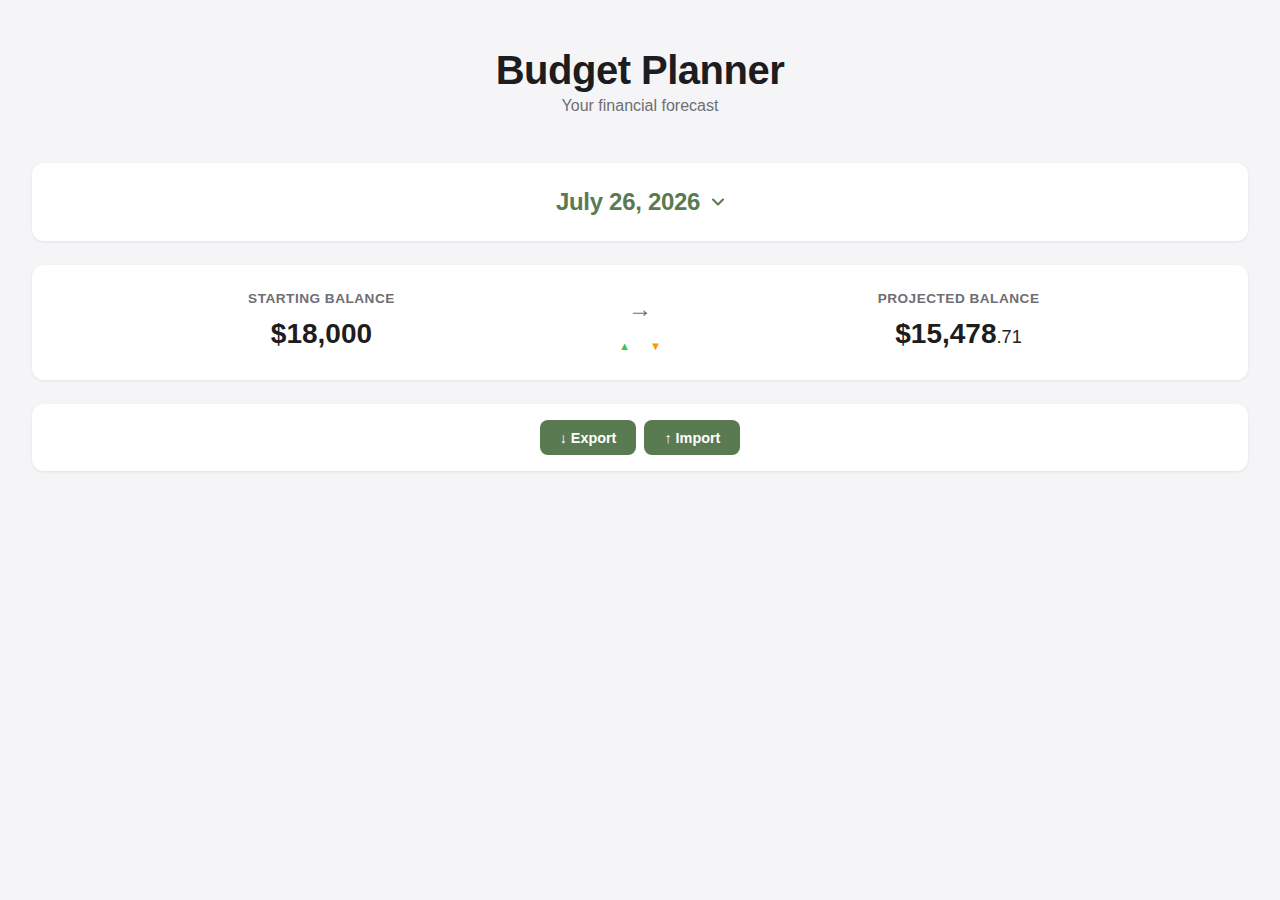
<file: index.html>
<!DOCTYPE html>
<html lang="en">
<head>
    <meta charset="UTF-8">
    <meta name="viewport" content="width=device-width, initial-scale=1.0">
    <title>Budget Planner</title>
    <link rel="stylesheet" href="styles.css">
</head>
<body>
    <div class="container">
        <header class="main-header">
            <h1>Budget Planner</h1>
            <p class="subtitle">Your financial forecast</p>
        </header>

        <div class="current-month-display">
            <div class="month-selector-wrapper">
                <div class="month-display-dropdown" onclick="toggleMonthDropdown()">
                    <span id="selectedMonthDisplay">January 8, 2026</span>
                </div>
                <div class="month-dropdown-menu" id="monthDropdownMenu">
                    <!-- Populated dynamically -->
                </div>
            </div>
        </div>

        <div class="balance-summary">
            <div class="balance-column">
                <span class="balance-summary-label" title="Enter your current balance">Starting Balance</span>
                <input type="text" class="balance-summary-input" id="startingBalanceInput" value="$18,000" onfocus="selectStartingBalance()" onblur="formatAndSaveStartingBalance()" onkeypress="if(event.key==='Enter') this.blur()">
            </div>
            <div class="balance-arrow">
                <span class="arrow-icon" onclick="toggleBudgetPanels()" title="Click to show/hide details">&rarr;</span>
                <div class="toggle-arrows">
                    <span class="toggle-arrow up-arrow" onclick="showIncomeOnly()" title="Show income only">&#9650;</span>
                    <span class="toggle-arrow down-arrow" onclick="showExpensesOnly()" title="Show expenses only">&#9660;</span>
                </div>
            </div>
            <div class="balance-column">
                <span class="balance-summary-label" title="Starting balance, plus all expected income, less expenses">Projected Balance</span>
                <div class="balance-summary-value clickable-balance" id="endingBalanceDisplay" onclick="toggleBudgetPanels()" title="Click to show/hide details">$0</div>
            </div>
        </div>

        <div id="budgetContent" class="loading" style="display: none;">Loading your budget data...</div>

        <div class="controls-bar bottom-controls">
            <div class="data-controls">
                <button class="btn export-btn" onclick="exportData()">&#8595; Export</button>
                <button class="btn import-btn" onclick="document.getElementById('importFile').click()">&#8593; Import</button>
                <input type="file" id="importFile" class="hidden-input" accept=".json" onchange="importData(event)">
            </div>
        </div>
    </div>

    <!-- New Date Modal -->
    <div class="modal" id="newDateModal">
        <div class="modal-content">
            <h3 class="modal-title">Create New Date</h3>
            <label for="newDatePicker" class="modal-label">Select a date:</label>
            <input type="date" id="newDatePicker" class="modal-input date-picker-input">
            <div class="modal-buttons">
                <button class="btn-save" onclick="createNewMonthFromPicker()">Create</button>
                <button class="btn-cancel" onclick="hideNewDateModal()">Cancel</button>
            </div>
        </div>
    </div>

    <!-- Info Modal -->
    <div class="modal" id="infoModal">
        <div class="modal-content">
            <h3 class="modal-title">About Your Data</h3>
            <div class="info-box">
                <p><strong>Automatic Saving:</strong> Your data is automatically saved to your browser as you type.</p>
                <p><strong>Export Backups:</strong> Click "Export" to download a JSON file with all your budget data.</p>
                <p><strong>Import Backups:</strong> Click "Import" to restore data from a previously exported file.</p>
                <p><strong>Data Ownership:</strong> Keep regular backups! Clearing browser data will delete your budgets.</p>
            </div>
            <div class="modal-buttons">
                <button class="btn-save" onclick="hideInfoModal()">Got it!</button>
            </div>
        </div>
    </div>

    <script src="app.js"></script>
</body>
</html>
</file>
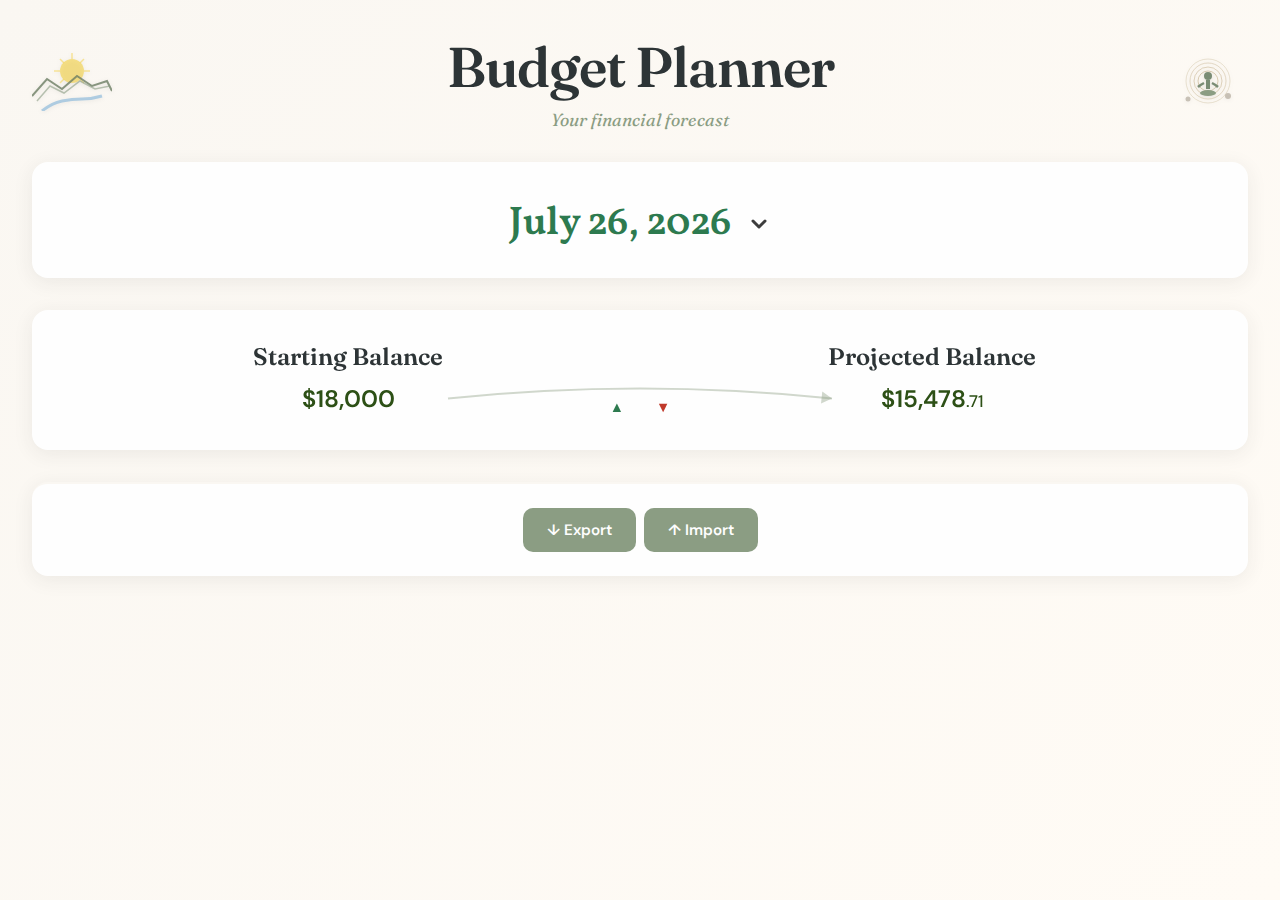
<file: budget-planner.html>
<!DOCTYPE html>
<html lang="en">
<head>
    <meta charset="UTF-8">
    <meta name="viewport" content="width=device-width, initial-scale=1.0">
    <title>Budget Planner - Multi-Month</title>
    <link href="https://fonts.googleapis.com/css2?family=Fraunces:ital,opsz,wght@0,9..144,300;0,9..144,600;1,9..144,300&family=DM+Sans:wght@400;500;700&family=Vollkorn:wght@600&display=swap" rel="stylesheet">
    <style>
        :root {
            --sage: #8B9D83;
            --cream: #FAF7F2;
            --terracotta: #C87259;
            --charcoal: #2D3436;
            --soft-white: #FEFEFE;
            --accent-gold: #D4AF37;
            --shadow: rgba(45, 52, 54, 0.08);
        }

        * {
            margin: 0;
            padding: 0;
            box-sizing: border-box;
        }

        body {
            font-family: 'DM Sans', sans-serif;
            background: linear-gradient(135deg, var(--cream) 0%, #FFFBF5 100%);
            color: var(--charcoal);
            min-height: 100vh;
            padding: 2rem;
            overflow-x: hidden;
            -webkit-tap-highlight-color: rgba(139, 157, 131, 0.2);
            -webkit-text-size-adjust: 100%;
        }

        .container {
            max-width: 1400px;
            margin: 0 auto;
            animation: fadeIn 0.8s ease-out;
        }

        @keyframes fadeIn {
            from { opacity: 0; transform: translateY(20px); }
            to { opacity: 1; transform: translateY(0); }
        }

        header.main-header {
            display: flex;
            justify-content: space-between;
            align-items: center;
            margin-bottom: 2rem;
            animation: slideDown 0.6s ease-out;
        }

        .header-title-section {
            text-align: center;
            flex: 1;
        }

        @keyframes slideDown {
            from { opacity: 0; transform: translateY(-30px); }
            to { opacity: 1; transform: translateY(0); }
        }

        h1 {
            font-family: 'Fraunces', serif;
            font-size: 3.5rem;
            font-weight: 600;
            color: var(--charcoal);
            margin-bottom: 0.5rem;
            letter-spacing: -1px;
        }

        .subtitle {
            font-size: 1.1rem;
            color: var(--sage);
            font-style: italic;
            font-family: 'Fraunces', serif;
        }

        .current-month-display {
            background: var(--soft-white);
            padding: 1.5rem 2rem 1rem 2rem;
            box-shadow: 0 4px 20px var(--shadow);
            display: flex;
            justify-content: center;
            align-items: center;
            position: relative;
            border-radius: 16px;
            margin-bottom: 2rem;
        }

        .header-graphic {
            width: 80px;
            height: 60px;
            display: flex;
            align-items: center;
            justify-content: center;
            flex-shrink: 0;
        }

        .left-graphic {
            cursor: help;
        }

        .left-graphic svg,
        .right-graphic svg {
            filter: drop-shadow(0 1px 2px rgba(0,0,0,0.1));
        }

        .month-selector-wrapper {
            position: relative;
            display: inline-block;
            width: auto;
            min-width: 300px;
            flex: 1;
            display: flex;
            justify-content: center;
        }

        .month-display-dropdown {
            font-family: 'Vollkorn', serif;
            font-size: 2.5rem;
            font-weight: 600;
            color: #2d7a4f;
            letter-spacing: -0.5px;
            background: transparent;
            border: 2px solid transparent;
            cursor: pointer;
            text-align: center;
            padding: 0.5rem 3.5rem 0.5rem 1rem;
            border-radius: 12px;
            transition: all 0.3s ease;
            display: flex;
            align-items: center;
            justify-content: center;
            gap: 1rem;
            position: relative;
        }

        .month-display-dropdown:hover {
            background-color: rgba(139, 157, 131, 0.1);
            border-color: var(--sage);
            transform: translateY(-2px);
        }

        .dropdown-arrow {
            font-size: 1.2rem;
            color: var(--charcoal);
            transition: transform 0.3s ease;
        }

        .month-dropdown-menu.active + .month-display-dropdown .dropdown-arrow {
            transform: rotate(180deg);
        }

        .month-dropdown-menu {
            display: none;
            position: absolute;
            top: 100%;
            left: 50%;
            transform: translateX(-50%);
            width: fit-content;
            min-width: 300px;
            max-width: 400px;
            background: white;
            border: 2px solid var(--sage);
            border-radius: 12px;
            margin-top: 0.5rem;
            max-height: 400px;
            overflow-y: auto;
            box-shadow: 0 8px 24px rgba(0,0,0,0.15);
            z-index: 1000;
        }

        .month-dropdown-menu.active {
            display: block;
        }

        .month-option {
            padding: 1rem 1.5rem;
            font-family: 'DM Sans', sans-serif;
            font-size: 1.1rem;
            cursor: pointer;
            transition: background 0.2s ease;
            display: flex;
            justify-content: space-between;
            align-items: center;
            border-bottom: 1px solid rgba(139, 157, 131, 0.2);
        }

        .month-option:last-child {
            border-bottom: none;
        }

        .month-option:hover {
            background: rgba(139, 157, 131, 0.1);
        }

        .month-option.selected {
            background: rgba(139, 157, 131, 0.2);
            font-weight: 600;
        }

        .month-option.new-month-option {
            background: white;
            color: var(--charcoal);
            font-weight: 600;
            border-top: 2px solid rgba(139, 157, 131, 0.3);
            border-bottom: none;
            justify-content: center;
        }

        .month-option.new-month-option:hover {
            background: white;
            color: #2d7a4f;
        }

        .month-delete-x {
            opacity: 0;
            background: #d63031;
            color: white;
            border: none;
            border-radius: 50%;
            width: 24px;
            height: 24px;
            font-size: 1.2rem;
            line-height: 1;
            cursor: pointer;
            transition: all 0.2s ease;
            display: flex;
            align-items: center;
            justify-content: center;
            padding: 0;
        }

        .month-option:hover .month-delete-x {
            opacity: 1;
        }

        .month-delete-x:hover {
            background: #c0392b;
            transform: scale(1.1);
        }

        .balance-summary {
            background: var(--soft-white);
            padding: 2rem 3.5rem;
            box-shadow: 0 4px 20px var(--shadow);
            margin-bottom: 2rem;
            border-radius: 16px;
            display: flex;
            justify-content: space-around;
            align-items: center;
            gap: 4rem;
            position: relative;
            overflow: visible;
        }

        #balanceArrowCanvas:hover {
            opacity: 0.8;
        }

        .toggle-arrows {
            position: absolute;
            left: 50%;
            top: 50%;
            transform: translate(-50%, 10px);
            display: flex;
            gap: 0;
            z-index: 25;
        }

        .toggle-arrow {
            font-size: 0.9rem;
            cursor: pointer;
            padding: 0.5rem 1rem;
            border-radius: 4px;
            transition: all 0.2s ease;
            user-select: none;
        }

        .toggle-arrow.up-arrow {
            color: #2d7a4f;
        }

        .toggle-arrow.down-arrow {
            color: #c0392b;
        }

        .toggle-arrow:hover {
            transform: scale(1.2);
            opacity: 0.8;
        }

        .balance-flow-arrow {
            position: absolute;
            top: -60px;
            left: 0;
            width: 100%;
            height: calc(100% + 120px);
            pointer-events: none;
            z-index: 10;
            opacity: 0.8;
        }

        .balance-column {
            flex: 1;
            display: flex;
            flex-direction: column;
            gap: 0.5rem;
            align-items: center;
            min-width: 0;
            position: relative;
            z-index: 20;
        }

        .balance-column.middle-column {
            flex: 1.4;
            display: flex;
            flex-direction: column;
            gap: 1rem;
            align-items: center;
            border-left: 1px solid rgba(139, 157, 131, 0.2);
            border-right: 1px solid rgba(139, 157, 131, 0.2);
            padding: 0 2rem;
            min-width: 0;
            z-index: 5;
        }

        .balance-item-small {
            display: flex;
            flex-direction: column;
            gap: 0.3rem;
            align-items: center;
        }

        .balance-summary-label-small {
            font-family: 'Fraunces', serif;
            font-size: 1.3rem;
            font-weight: 600;
            color: var(--charcoal);
            cursor: help;
            text-align: center;
        }

        .balance-summary-label-small[title]:hover {
            text-decoration: underline dotted;
        }

        .balance-summary-value-small {
            font-family: 'DM Sans', sans-serif;
            font-size: 1.3rem;
            font-weight: 600;
            color: #2d5016;
        }

        .clickable-balance-value {
            cursor: pointer;
            transition: all 0.2s ease;
            border-radius: 6px;
            padding: 0.25rem 0.5rem;
            margin: -0.25rem -0.5rem;
        }

        .clickable-balance-value:hover {
            background-color: rgba(139, 157, 131, 0.1);
            color: var(--sage);
        }

        .balance-row {
            display: flex;
            justify-content: space-between;
            gap: 2rem;
            margin-bottom: 1.5rem;
        }

        .balance-row:last-child {
            margin-bottom: 0;
        }

        .balance-row.top-row {
            padding-bottom: 1.5rem;
            border-bottom: 2px solid rgba(139, 157, 131, 0.2);
        }

        .balance-item {
            flex: 1;
            display: flex;
            flex-direction: column;
            gap: 0.5rem;
            align-items: flex-start;
        }

        .balance-item .balance-summary-input,
        .balance-item .balance-summary-value {
            align-self: flex-start;
        }

        .balance-summary-row {
            display: flex;
            justify-content: space-between;
            align-items: center;
            padding: 0.75rem 0;
            border-bottom: 1px solid rgba(139, 157, 131, 0.2);
        }

        .balance-summary-row:last-child {
            border-bottom: none;
        }

        .balance-summary-row.indented {
            padding-left: 2rem;
            padding-right: 2rem;
        }

        .balance-summary-label {
            font-family: 'Fraunces', serif;
            font-size: 1.5rem;
            font-weight: 600;
            color: var(--charcoal);
            text-align: center;
            cursor: help;
        }

        .balance-summary-label[title]:hover {
            text-decoration: underline dotted;
        }

        .balance-summary-row:first-child .balance-summary-label,
        .balance-summary-row:last-child .balance-summary-label {
            font-size: 1.7rem;
        }

        .balance-summary-input {
            font-family: 'DM Sans', sans-serif;
            font-size: 1.5rem;
            font-weight: 600;
            color: #2d5016;
            background: transparent;
            border: none;
            text-align: center;
            padding: 0.25rem 0.5rem;
            cursor: pointer;
            border-radius: 6px;
            transition: all 0.3s ease;
            width: auto;
            max-width: fit-content;
            min-width: 120px;
            display: inline-block;
        }

        .balance-summary-row:first-child .balance-summary-input,
        .balance-summary-row:last-child .balance-summary-value {
            font-size: 1.7rem;
        }

        .balance-summary-input:hover {
            background: rgba(139, 157, 131, 0.1);
        }

        .balance-summary-input:focus {
            outline: none;
            background: rgba(139, 157, 131, 0.15);
            cursor: text;
        }

        .balance-summary-value {
            font-family: 'DM Sans', sans-serif;
            font-size: 1.5rem;
            font-weight: 600;
            color: #2d5016;
        }

        .balance-summary-value.clickable-balance {
            cursor: pointer;
            transition: all 0.2s ease;
            padding: 0.25rem 0.5rem;
            border-radius: 6px;
        }

        .balance-summary-value.clickable-balance:hover {
            background: rgba(139, 157, 131, 0.1);
            transform: scale(1.05);
        }

        .balance-summary-value .cents {
            font-size: 0.7em;
            vertical-align: baseline;
            font-weight: 500;
        }

        .balance-summary-value.negative {
            color: #d63031;
        }

        .expand-collapse-control {
            display: flex;
            justify-content: flex-end;
            margin-bottom: 1rem;
            padding-right: 1rem;
        }

        .expand-collapse-btn {
            background: var(--sage);
            color: var(--soft-white);
            border: none;
            padding: 0.75rem 1.5rem;
            border-radius: 10px;
            font-size: 0.95rem;
            font-weight: 600;
            cursor: pointer;
            transition: all 0.3s ease;
            font-family: 'DM Sans', sans-serif;
        }

        .expand-collapse-btn:hover {
            background: var(--terracotta);
            transform: translateY(-2px);
            box-shadow: 0 4px 12px rgba(139, 157, 131, 0.3);
        }

        .month-display-dropdown {
            font-family: 'Vollkorn', serif;
            font-size: 2.5rem;
            font-weight: 600;
            color: #2d7a4f;
            letter-spacing: -0.5px;
            background: transparent;
            border: 2px solid transparent;
            cursor: pointer;
            text-align: center;
            padding: 0.5rem 3.5rem 0.5rem 1rem;
            border-radius: 12px;
            transition: all 0.3s ease;
            appearance: none;
            -webkit-appearance: none;
            -moz-appearance: none;
            background-image: url("data:image/svg+xml,%3Csvg xmlns='http://www.w3.org/2000/svg' width='24' height='24' viewBox='0 0 24 24' fill='none' stroke='%233d3d3d' stroke-width='3' stroke-linecap='round' stroke-linejoin='round'%3E%3Cpolyline points='6 9 12 15 18 9'%3E%3C/polyline%3E%3C/svg%3E");
            background-repeat: no-repeat;
            background-position: right 1rem center;
            background-size: 1.5rem;
        }

        .month-display-dropdown:hover {
            background-color: rgba(139, 157, 131, 0.1);
            border-color: var(--sage);
            transform: translateY(-2px);
        }

        .month-display-dropdown:focus {
            outline: none;
            border-color: var(--sage);
            background-color: rgba(139, 157, 131, 0.05);
        }

        .month-display-text {
            font-family: 'Vollkorn', serif;
            font-size: 2.5rem;
            font-weight: 600;
            color: #2d7a4f;
            letter-spacing: -0.5px;
        }

        .controls-bar {
            background: var(--soft-white);
            padding: 1.5rem;
            border-radius: 16px;
            box-shadow: 0 4px 20px var(--shadow);
            display: flex;
            gap: 1rem;
            flex-wrap: wrap;
            justify-content: center;
            align-items: center;
            border-top: 2px solid var(--cream);
        }

        .controls-bar.bottom-controls {
            margin-top: 2rem;
            margin-bottom: 0;
        }

        .month-controls {
            display: flex;
            gap: 1rem;
            flex-wrap: wrap;
            align-items: center;
        }

        .data-controls {
            display: flex;
            gap: 0.5rem;
            flex-wrap: wrap;
        }

        .month-selector {
            display: flex;
            gap: 1rem;
            align-items: center;
            flex-wrap: wrap;
        }

        .month-tabs {
            display: flex;
            gap: 0.5rem;
            flex-wrap: wrap;
            align-items: center;
        }

        .month-tab {
            padding: 0.75rem 1.5rem;
            border-radius: 10px;
            background: var(--cream);
            border: 2px solid transparent;
            cursor: pointer;
            font-weight: 600;
            transition: all 0.3s ease;
            font-size: 0.95rem;
            font-family: 'DM Sans', sans-serif;
        }

        .month-tab:hover {
            background: var(--sage);
            color: var(--soft-white);
        }

        .month-tab.active {
            background: var(--sage);
            color: var(--soft-white);
            border-color: var(--charcoal);
        }

        .btn {
            padding: 0.75rem 1.5rem;
            border-radius: 10px;
            border: none;
            cursor: pointer;
            font-weight: 600;
            transition: all 0.3s ease;
            font-size: 0.95rem;
            font-family: 'DM Sans', sans-serif;
        }

        .new-month-btn {
            background: #d4843e;
            color: var(--soft-white);
            border: none;
        }

        .new-month-btn:hover {
            background: #c67232;
            transform: translateY(-2px);
            box-shadow: 0 4px 12px rgba(212, 132, 62, 0.4);
        }

        .back-to-summary-btn {
            background: var(--sage);
            color: var(--soft-white);
            margin-bottom: 1.5rem;
            display: inline-flex;
            align-items: center;
            gap: 0.5rem;
        }

        .back-to-summary-btn:hover {
            background: #7a8c74;
        }

        .delete-month-btn {
            background: var(--sage);
            color: var(--soft-white);
        }

        .delete-month-btn:hover {
            background: #7a8c74;
        }

        .export-btn {
            background: var(--sage);
            color: var(--soft-white);
        }

        .export-btn:hover {
            background: #7a8c74;
            transform: translateY(-2px);
        }

        .import-btn {
            background: var(--sage);
            color: var(--soft-white);
        }

        .import-btn:hover {
            background: #7a8c74;
        }

        .balance-card {
            background: var(--soft-white);
            padding: 3rem;
            border-radius: 24px;
            box-shadow: 0 8px 32px var(--shadow), 0 2px 8px rgba(139, 157, 131, 0.1);
            margin-bottom: 2.5rem;
            position: relative;
            overflow: hidden;
            animation: scaleIn 0.7s ease-out 0.2s both;
        }

        @keyframes scaleIn {
            from { opacity: 0; transform: scale(0.95); }
            to { opacity: 1; transform: scale(1); }
        }

        .balance-card::before {
            content: '';
            position: absolute;
            top: 0;
            left: 0;
            right: 0;
            height: 6px;
            background: linear-gradient(90deg, var(--sage) 0%, var(--terracotta) 50%, var(--accent-gold) 100%);
        }

        .balance-header {
            font-family: 'Fraunces', serif;
            font-size: 0.9rem;
            text-transform: uppercase;
            letter-spacing: 2px;
            color: var(--sage);
            margin-bottom: 0.5rem;
        }

        .balance-amount {
            font-family: 'Fraunces', serif;
            font-size: 4rem;
            font-weight: 600;
            color: var(--charcoal);
            margin-bottom: 1rem;
        }

        .balance-formula {
            font-size: 0.95rem;
            color: var(--sage);
            font-style: italic;
        }

        .grid {
            display: grid;
            grid-template-columns: 1fr;
            gap: 2rem;
            margin-bottom: 2rem;
        }

        .two-column-wrapper {
            display: grid;
            grid-template-columns: 1fr 1fr;
            gap: 2rem;
            max-width: 80%;
            margin-left: auto;
            margin-right: auto;
            margin-bottom: 2rem;
            margin-top: 0;
        }

        /* When income section is hidden, move expense section to second column (right) */
        .income-section[style*="display: none"] ~ .expense-section {
            grid-column: 2;
        }

        /* When expense section is hidden, keep income section in first column (left) */
        .expense-section[style*="display: none"] {
            grid-column: 2;
        }

        .section-card {
            background: var(--soft-white);
            padding: 2rem 3rem;
            border-radius: 20px;
            box-shadow: 0 4px 20px var(--shadow);
            animation: slideUp 0.8s ease-out;
            animation-fill-mode: both;
            transition: transform 0.3s ease, box-shadow 0.3s ease;
            max-width: none;
            margin: 0;
        }

        .section-card.income-section {
            background: #E8F5E9;
        }

        .section-card.expense-section {
            background: #F5E6D3;
        }

        .balance-display {
            background: var(--soft-white);
            padding: 2rem;
            border-radius: 20px;
            box-shadow: 0 4px 20px var(--shadow);
            margin-bottom: 2rem;
            text-align: center;
        }

        .balance-display-label {
            font-family: 'Fraunces', serif;
            font-size: 1rem;
            text-transform: uppercase;
            letter-spacing: 2px;
            color: var(--sage);
            margin-bottom: 0.5rem;
        }

        .balance-display-value {
            font-family: 'Fraunces', serif;
            font-size: 2.5rem;
            font-weight: 600;
            color: var(--charcoal);
            cursor: pointer;
            padding: 0.5rem;
            border-radius: 8px;
            transition: background 0.3s ease;
        }

        .balance-display-value:hover {
            background: rgba(139, 157, 131, 0.1);
        }

        .balance-display-input-field {
            font-family: 'Fraunces', serif;
            font-size: 2.5rem;
            font-weight: 600;
            color: var(--charcoal);
            background: transparent;
            border: none;
            text-align: center;
            width: 100%;
            padding: 0.5rem;
            cursor: pointer;
            transition: all 0.3s ease;
        }

        .balance-display-input-field:hover {
            background: rgba(139, 157, 131, 0.1);
        }

        .balance-display-input-field:focus {
            outline: none;
            background: rgba(139, 157, 131, 0.15);
            cursor: text;
        }

        .subsection {
            margin-bottom: 2rem;
            padding-bottom: 1.5rem;
            padding-left: 2rem;
            border-bottom: 1px solid rgba(139, 157, 131, 0.2);
        }

        .subsection:last-child {
            border-bottom: none;
            margin-bottom: 0;
        }

        .subsection-title {
            font-family: 'DM Sans', sans-serif;
            font-size: 1.1rem;
            font-weight: 600;
            color: var(--charcoal);
            margin-bottom: 1rem;
            display: grid;
            grid-template-columns: 1fr auto;
            align-items: center;
            gap: 1rem;
            user-select: none;
            padding-bottom: 0.5rem;
        }

        .subsection-title:hover {
            color: var(--sage);
        }

        .subsection-name {
            justify-self: start;
        }

        .subsection-name-group {
            display: flex;
            align-items: center;
            gap: 0.5rem;
            flex: 1;
        }

        .subsection-clickable {
            display: flex;
            align-items: center;
            gap: 0.5rem;
            flex: 1;
            cursor: pointer;
        }

        .subsection-name-wrapper {
            display: flex;
            align-items: center;
            gap: 0.5rem;
            flex: 1;
            position: relative;
        }

        .delete-category-x {
            opacity: 0;
            background: #d63031;
            color: white;
            border: none;
            border-radius: 50%;
            width: 24px;
            height: 24px;
            font-size: 1.2rem;
            line-height: 1;
            cursor: pointer;
            transition: all 0.2s ease;
            display: flex;
            align-items: center;
            justify-content: center;
            padding: 0;
        }

        .subsection-title:hover .delete-category-x {
            opacity: 1;
        }

        .delete-category-x:hover {
            background: #c0392b;
            transform: scale(1.1);
        }

        .subsection-total {
            font-family: 'DM Sans', sans-serif;
            font-size: 1rem;
            color: var(--sage);
            font-weight: 600;
            font-variant-numeric: tabular-nums;
            text-align: right;
            justify-self: end;
        }

        .subsection-content {
            max-height: 2000px;
            overflow: hidden;
            transition: max-height 0.4s ease, opacity 0.3s ease;
            opacity: 1;
        }

        .subsection-content.collapsed {
            max-height: 0;
            opacity: 0;
        }

        .subsection .expense-item {
            margin-left: 0;
            display: grid;
            grid-template-columns: 1fr auto minmax(120px, 120px);
            align-items: center;
            column-gap: 1rem;
        }

        #incomeList {
            padding-left: 2rem;
        }

        #incomeList .expense-item {
            margin-left: 0;
            display: grid;
            grid-template-columns: 1fr auto minmax(120px, 120px);
            align-items: center;
            column-gap: 1rem;
        }

        .add-button-small {
            background: var(--sage);
            color: var(--soft-white);
            border: none;
            padding: 0.5rem 1rem;
            border-radius: 8px;
            font-size: 0.9rem;
            font-weight: 600;
            cursor: pointer;
            margin-top: 0.75rem;
            margin-left: 0;
            transition: all 0.3s ease;
            font-family: 'DM Sans', sans-serif;
            display: block;
        }

        .add-item-text {
            font-family: 'DM Sans', sans-serif;
            font-size: 0.85rem;
            color: var(--sage);
            font-weight: 500;
            cursor: pointer;
            padding: 0.5rem 1rem;
            border-radius: 12px;
            transition: all 0.2s ease;
            display: inline-block;
            opacity: 0.6;
        }

        .add-item-text:hover {
            opacity: 1;
            transform: scale(1.1);
            background: rgba(139, 157, 131, 0.1);
        }

        .add-item-button-wrapper {
            text-align: center;
            margin-top: 0.75rem;
            margin-bottom: 0.75rem;
        }

        .add-item-button-wrapper .add-button-small {
            display: inline-block;
            margin: 0;
        }

        .add-button-small:hover {
            background: var(--terracotta);
            transform: translateY(-2px);
        }

        .add-category-wrapper {
            text-align: center;
            margin-top: 1.5rem;
            padding-left: 0;
        }

        .add-category-wrapper .add-button-small {
            display: inline-block;
            margin-left: 0;
        }

        .section-content > .add-button {
            margin-left: 2rem;
        }

        .balance-display-input {
            font-family: 'Fraunces', serif;
            font-size: 2.5rem;
            font-weight: 600;
            color: var(--charcoal);
            background: transparent;
            border: none;
            border-bottom: 2px solid var(--sage);
            text-align: center;
            width: 100%;
            padding: 0.5rem;
            transition: border-color 0.3s ease;
        }

        .balance-display-input:focus {
            outline: none;
            border-bottom-color: var(--terracotta);
        }

        .total-display {
            background: var(--soft-white);
            padding: 1.5rem 2rem;
            border-radius: 16px;
            box-shadow: 0 4px 20px var(--shadow);
            margin-bottom: 2rem;
            display: flex;
            justify-content: space-between;
            align-items: center;
        }

        .total-display.expense-total {
            background: #E8D4BA;
        }

        .total-display-label {
            font-family: 'Fraunces', serif;
            font-size: 1.3rem;
            font-weight: 600;
            color: var(--charcoal);
        }

        .total-display-value {
            font-family: 'Fraunces', serif;
            font-size: 1.8rem;
            font-weight: 600;
            color: var(--terracotta);
        }

        .section-card:nth-child(1) { animation-delay: 0.3s; }
        .section-card:nth-child(2) { animation-delay: 0.4s; }
        .section-card:nth-child(3) { animation-delay: 0.5s; }

        @keyframes slideUp {
            from { opacity: 0; transform: translateY(40px); }
            to { opacity: 1; transform: translateY(0); }
        }

        .section-card:hover {
            transform: translateY(-4px);
            box-shadow: 0 8px 32px rgba(139, 157, 131, 0.15);
        }

        .section-title {
            font-family: 'Fraunces', serif;
            font-size: 1.5rem;
            font-weight: 600;
            color: var(--charcoal);
            margin-bottom: 1.5rem;
            padding-bottom: 0.75rem;
            border-bottom: 2px solid var(--sage);
            display: flex;
            justify-content: space-between;
            align-items: center;
            user-select: none;
            cursor: pointer;
            transition: all 0.3s ease;
            position: relative;
        }

        .section-title:hover {
            color: var(--sage);
        }

        .section-title::after {
            content: '▼';
            font-size: 1rem;
            color: var(--sage);
            transition: transform 0.3s ease;
            margin-left: 1rem;
            flex-shrink: 0;
        }

        .section-title.collapsed::after {
            transform: rotate(-90deg);
        }

        .section-title-text {
            display: flex;
            align-items: center;
            gap: 0.75rem;
        }

        .eye-toggle {
            background: transparent;
            border: none;
            font-size: 1.2rem;
            cursor: pointer;
            padding: 0.25rem;
            margin-left: 0.5rem;
            transition: all 0.2s ease;
            opacity: 0.6;
            flex-shrink: 0;
            display: flex;
            align-items: center;
            justify-content: center;
        }

        .eye-toggle-wrapper {
            display: flex;
            justify-content: center;
            padding: 0.5rem 0 1rem 0;
            margin-bottom: 0.5rem;
        }

        .eye-toggle-centered {
            background: transparent;
            border: none;
            cursor: pointer;
            padding: 0.5rem;
            transition: all 0.2s ease;
            opacity: 0.6;
            display: flex;
            align-items: center;
            justify-content: center;
            gap: 0.5rem;
            border-radius: 12px;
        }

        .eye-toggle .eye-icon,
        .eye-toggle-centered .toggle-icon {
            color: var(--sage);
            transition: all 0.2s ease;
        }

        .eye-toggle-centered .toggle-text {
            font-family: 'DM Sans', sans-serif;
            font-size: 0.85rem;
            color: var(--sage);
            font-weight: 500;
        }

        /* Default state: zeros are hidden, show "show all" text */
        .eye-toggle-centered .hide-zeros-text {
            display: none;
        }

        .eye-toggle-centered .show-all-text {
            display: block;
        }

        /* Active state: zeros are visible, show "hide zeros" text */
        .eye-toggle-centered.active .hide-zeros-text {
            display: block;
        }

        .eye-toggle-centered.active .show-all-text {
            display: none;
        }

        .eye-toggle:hover,
        .eye-toggle-centered:hover {
            opacity: 1;
            transform: scale(1.1);
            background: rgba(139, 157, 131, 0.1);
        }

        .eye-toggle.active,
        .eye-toggle-centered.active {
            opacity: 1;
        }

        .section-title.collapsed .eye-toggle {
            display: none;
        }

        .add-category-plus {
            background: transparent;
            color: var(--sage);
            border: none;
            font-size: 1.5rem;
            font-weight: 400;
            cursor: pointer;
            display: flex;
            align-items: center;
            justify-content: center;
            transition: all 0.2s ease;
            line-height: 1;
            padding: 0.25rem 0.5rem;
            margin-left: 0.5rem;
            flex-shrink: 0;
            opacity: 0.6;
            border-radius: 8px;
        }

        .section-title.collapsed .add-category-plus {
            display: none;
        }

        .add-category-plus:hover {
            opacity: 1;
            transform: scale(1.2);
            background: rgba(139, 157, 131, 0.1);
        }

        .section-name {
            flex: 1;
        }

        .section-total {
            font-family: 'DM Sans', sans-serif;
            font-size: 1.2rem;
            color: var(--charcoal);
        }

        .section-total .cents,
        .subsection-total .cents {
            font-size: 0.7em;
            vertical-align: baseline;
            font-weight: 500;
        }

        .income-section .section-total,
        .income-section .subsection-total {
            color: #2d5016;
        }

        .expense-section .section-total,
        .expense-section .subsection-total {
            color: #a0522d;
        }

        .section-content {
            max-height: 2000px;
            overflow: hidden;
            transition: max-height 0.4s ease, opacity 0.3s ease;
            opacity: 1;
        }

        .section-content.collapsed {
            max-height: 0;
            opacity: 0;
            margin-bottom: 0;
        }

        .expense-item {
            display: grid;
            grid-template-columns: 1fr auto minmax(120px, 120px);
            align-items: center;
            column-gap: 1rem;
            padding: 1rem;
            margin-bottom: 0.5rem;
            background: var(--cream);
            border-radius: 12px;
            transition: all 0.3s ease;
            position: relative;
        }

        .expense-item.hide-zero-item,
        .subsection .expense-item.hide-zero-item {
            display: none !important;
        }

        .expense-item:hover {
            background: rgba(139, 157, 131, 0.1);
        }

        .expense-item:hover .delete-item-btn {
            opacity: 1;
        }

        .delete-item-btn {
            background: #d63031;
            color: white;
            border: none;
            border-radius: 6px;
            padding: 0.3rem 0.6rem;
            cursor: pointer;
            font-size: 0.8rem;
            opacity: 0;
            transition: opacity 0.3s ease;
            justify-self: end;
        }

        .delete-item-btn:hover {
            background: #c0392b;
        }

        .expense-label {
            font-weight: 500;
            color: var(--charcoal);
            text-align: left;
            justify-self: start;
        }

        .editable-label {
            cursor: text;
            padding: 0.25rem 0.5rem;
            border-radius: 6px;
            transition: background 0.2s ease;
            outline: none;
        }

        .editable-label:hover {
            background: rgba(139, 157, 131, 0.15);
        }

        .editable-label:focus {
            background: rgba(139, 157, 131, 0.25);
            outline: 2px solid var(--sage);
        }

        .editable-category {
            cursor: text;
            padding: 0.25rem 0.5rem;
            border-radius: 6px;
            transition: background 0.2s ease;
            display: inline-block;
            outline: none;
        }

        .editable-category:hover {
            background: rgba(139, 157, 131, 0.15);
        }

        .editable-category:focus {
            background: rgba(139, 157, 131, 0.25);
            outline: 2px solid var(--sage);
        }

        .expense-input {
            width: 120px;
            min-width: 120px;
            max-width: 120px;
            padding: 0.5rem 0.75rem;
            border: 2px solid transparent;
            border-radius: 8px;
            font-size: 1rem;
            text-align: right;
            font-weight: 600;
            color: var(--charcoal);
            background: var(--soft-white);
            transition: all 0.3s ease;
            font-variant-numeric: tabular-nums;
            box-sizing: border-box;
            margin: 0;
        }

        .expense-date {
            width: 130px;
            min-width: 130px;
            max-width: 150px;
            padding: 0.5rem 0.75rem;
            border: 2px solid transparent;
            border-radius: 8px;
            font-size: 0.9rem;
            color: var(--charcoal);
            background: var(--soft-white);
            transition: all 0.3s ease;
            box-sizing: border-box;
            margin: 0;
            font-family: inherit;
        }

        .expense-date:hover {
            border-color: rgba(139, 157, 131, 0.3);
        }

        .expense-date:focus {
            outline: none;
            border-color: var(--sage);
            box-shadow: 0 0 0 3px rgba(139, 157, 131, 0.1);
        }

        /* Hide date input when empty to keep it optional-looking */
        .expense-date::-webkit-calendar-picker-indicator {
            opacity: 0.5;
        }

        .expense-date:hover::-webkit-calendar-picker-indicator {
            opacity: 1;
        }

        /* Hide number input spin buttons */
        .expense-input::-webkit-outer-spin-button,
        .expense-input::-webkit-inner-spin-button {
            -webkit-appearance: none;
            margin: 0;
        }

        .expense-input[type=number] {
            -moz-appearance: textfield;
        }

        .expense-input:focus {
            outline: none;
            border-color: var(--sage);
            box-shadow: 0 0 0 3px rgba(139, 157, 131, 0.1);
        }

        .add-button {
            background: var(--sage);
            color: var(--soft-white);
            border: none;
            padding: 0.75rem 1.5rem;
            border-radius: 10px;
            font-size: 0.95rem;
            font-weight: 600;
            cursor: pointer;
            margin-top: 1rem;
            transition: all 0.3s ease;
            font-family: 'DM Sans', sans-serif;
        }

        .add-button:hover {
            background: var(--terracotta);
            transform: translateY(-2px);
            box-shadow: 0 4px 12px rgba(200, 114, 89, 0.3);
        }

        .credit-cards {
            background: #F5E6D3;
            padding: 2rem;
            border-radius: 20px;
            box-shadow: 0 4px 20px var(--shadow);
            animation: slideUp 0.8s ease-out 0.6s both;
        }

        .summary {
            background: linear-gradient(135deg, var(--sage) 0%, #7A8A74 100%);
            color: var(--soft-white);
            padding: 2.5rem;
            border-radius: 20px;
            margin-top: 2rem;
            animation: slideUp 0.8s ease-out 0.7s both;
        }

        .summary-grid {
            display: grid;
            grid-template-columns: repeat(auto-fit, minmax(200px, 1fr));
            gap: 2rem;
            margin-top: 1.5rem;
        }

        .summary-item {
            text-align: center;
        }

        .summary-label {
            font-size: 0.9rem;
            opacity: 0.9;
            margin-bottom: 0.5rem;
            text-transform: uppercase;
            letter-spacing: 1px;
        }

        .summary-value {
            font-family: 'Fraunces', serif;
            font-size: 2rem;
            font-weight: 600;
        }

        .summary-input {
            font-family: 'Fraunces', serif;
            font-size: 2rem;
            font-weight: 600;
            background: transparent;
            border: none;
            border-bottom: 2px solid rgba(255,255,255,0.3);
            color: var(--soft-white);
            text-align: center;
            width: 100%;
            padding: 0.25rem;
            transition: border-color 0.3s ease;
        }

        .summary-input:focus {
            outline: none;
            border-bottom-color: var(--soft-white);
        }

        .utils-grid {
            display: grid;
            grid-template-columns: 1fr 1fr;
            gap: 1rem;
        }

        @media (max-width: 768px) {
            body {
                padding: 0.5rem;
            }

            h1 {
                font-size: 2rem;
            }

            .subtitle {
                font-size: 0.9rem;
            }

            /* Hide arrows on mobile - use projected balance click instead */
            #balanceArrowCanvas {
                display: none !important;
            }

            .toggle-arrows {
                display: none !important;
            }

            /* Date selector */
            .month-display-dropdown {
                font-size: 1.8rem;
                padding: 0.5rem 2.5rem 0.5rem 0.5rem;
            }

            .month-display-text {
                font-size: 1.8rem;
            }

            .month-dropdown-menu {
                min-width: 280px;
                max-width: 90vw;
            }

            /* Balance Summary - Stack vertically */
            .balance-summary {
                flex-direction: column;
                gap: 1.5rem;
                padding: 1.5rem 1rem;
            }

            .balance-flow-arrow {
                display: none;
            }

            .balance-column {
                width: 100%;
                min-width: auto;
            }

            .balance-column.middle-column {
                border-left: none;
                border-right: none;
                border-top: 1px solid rgba(139, 157, 131, 0.2);
                border-bottom: 1px solid rgba(139, 157, 131, 0.2);
                padding: 1rem 0;
            }

            .balance-summary-label {
                font-size: 1.2rem;
            }

            .balance-summary-label-small {
                font-size: 1rem;
            }

            .balance-summary-value {
                font-size: 1.8rem;
            }

            .balance-summary-value-small {
                font-size: 1.4rem;
            }

            .balance-summary-input {
                font-size: 1.8rem;
            }

            /* Two Column Layout - Stack Income/Expenses */
            .two-column-wrapper {
                grid-template-columns: 1fr;
                gap: 1.5rem;
                max-width: 100%;
            }

            .section-card {
                padding: 1.5rem 1rem;
            }

            .section-title {
                font-size: 1.5rem;
            }

            .section-total {
                font-size: 1.2rem;
            }

            .subsection-title {
                font-size: 1.1rem;
            }

            .subsection-total {
                font-size: 0.95rem;
            }

            /* Expense items - better touch targets */
            .expense-item {
                grid-template-columns: 1fr auto 100px;
                gap: 0.5rem;
                padding: 0.75rem 0;
            }

            .expense-input {
                width: 100px;
                min-width: 100px;
                max-width: 100px;
                font-size: 16px; /* Prevents iOS zoom */
                padding: 0.5rem;
            }

            .expense-date {
                display: none; /* Hide date field on mobile for simplicity */
            }

            .expense-label {
                font-size: 1rem;
            }

            .delete-item-btn {
                width: 28px;
                height: 28px;
                font-size: 1.2rem;
            }

            /* Buttons - bigger touch targets */
            .btn {
                padding: 0.75rem 1.25rem;
                font-size: 1rem;
                min-height: 44px; /* iOS minimum touch target */
            }

            .add-button-small {
                padding: 0.6rem 1rem;
                font-size: 0.9rem;
                min-height: 44px;
            }

            .add-category-plus {
                font-size: 1.8rem;
                padding: 0.5rem;
            }

            /* Controls */
            .controls-bar {
                flex-direction: column;
                gap: 1rem;
            }

            .month-controls, .data-controls {
                width: 100%;
                justify-content: center;
                gap: 0.5rem;
            }

            /* Modal */
            .modal-content {
                width: 90%;
                margin: 1rem;
                padding: 1.5rem;
            }

            .modal-title {
                font-size: 1.3rem;
            }

            /* Date picker input */
            .date-picker-input {
                font-size: 16px; /* Prevents iOS zoom */
            }

            /* Header graphics - hide or shrink on mobile */
            .header-graphic {
                width: 50px;
                height: 40px;
            }

            /* Add expense form */
            .add-expense-form {
                padding-left: 0.5rem;
            }

            .form-group {
                flex-direction: column;
            }

            .form-group input {
                font-size: 16px; /* Prevents iOS zoom */
            }

            /* Month options in dropdown */
            .month-option {
                padding: 1rem;
                font-size: 1rem;
            }

            .grid {
                grid-template-columns: 1fr;
            }

            .utils-grid {
                grid-template-columns: 1fr;
            }

            .summary-grid {
                grid-template-columns: 1fr;
                gap: 1rem;
            }
        }

        .add-expense-form {
            display: none;
            margin-top: 1rem;
            padding: 1rem;
            background: var(--cream);
            border-radius: 12px;
        }

        .add-expense-form.active {
            display: block;
            animation: slideDown 0.3s ease-out;
        }

        .form-group {
            display: flex;
            gap: 0.5rem;
            margin-bottom: 0.75rem;
        }

        .form-group input {
            flex: 1;
            padding: 0.75rem;
            border: 2px solid var(--sage);
            border-radius: 8px;
            font-family: 'DM Sans', sans-serif;
        }

        .form-buttons {
            display: flex;
            gap: 0.5rem;
        }

        .btn-save {
            background: var(--sage);
            color: white;
            border: none;
            padding: 0.75rem 1.5rem;
            border-radius: 8px;
            cursor: pointer;
            font-weight: 600;
        }

        .btn-cancel {
            background: var(--charcoal);
            color: white;
            border: none;
            padding: 0.75rem 1.5rem;
            border-radius: 8px;
            cursor: pointer;
        }

        .modal {
            display: none;
            position: fixed;
            top: 0;
            left: 0;
            right: 0;
            bottom: 0;
            background: rgba(45, 52, 54, 0.8);
            z-index: 1000;
            justify-content: center;
            align-items: center;
        }

        .modal.active {
            display: flex;
        }

        .modal-content {
            background: var(--soft-white);
            padding: 2rem;
            border-radius: 16px;
            max-width: 500px;
            width: 90%;
            max-height: 80vh;
            overflow-y: auto;
        }

        .modal-title {
            font-family: 'Fraunces', serif;
            font-size: 1.5rem;
            margin-bottom: 1rem;
            color: var(--charcoal);
        }

        .modal-input {
            width: 100%;
            padding: 0.75rem;
            border: 2px solid var(--sage);
            border-radius: 8px;
            font-family: 'DM Sans', sans-serif;
            margin-bottom: 1rem;
        }

        .date-picker-input {
            font-size: 1.1rem;
            cursor: pointer;
        }

        .date-picker-input::-webkit-calendar-picker-indicator {
            cursor: pointer;
            font-size: 1.2rem;
        }

        .modal-buttons {
            display: flex;
            gap: 0.5rem;
        }

        .loading {
            text-align: center;
            padding: 2rem;
            font-size: 1.2rem;
            color: var(--sage);
        }

        .info-box {
            background: rgba(139, 157, 131, 0.1);
            border-left: 4px solid var(--sage);
            padding: 1rem;
            margin-bottom: 1rem;
            border-radius: 8px;
        }

        .info-box p {
            margin: 0.5rem 0;
            font-size: 0.95rem;
            line-height: 1.5;
        }

        .hidden-input {
            display: none;
        }
    </style>
</head>
<body>
    <div class="container">
        <header class="main-header" style="position: relative;">
            <div class="header-graphic left-graphic" title="Budget Planner v1.59">
                <svg width="80" height="60" viewBox="0 0 80 60">
                    <!-- Sun -->
                    <circle cx="40" cy="20" r="12" fill="#f4d03f" opacity="0.6"/>
                    <!-- Sun rays -->
                    <path d="M40,8 L40,2 M48,12 L52,8 M52,20 L58,20 M48,28 L52,32 M32,12 L28,8 M28,20 L22,20 M32,28 L28,32" stroke="#f4d03f" stroke-width="1.5" opacity="0.5"/>
                    <!-- Mountains - outline only -->
                    <path d="M0,45 L15,28 L30,38 L45,25 L60,35 L75,30 L80,40" 
                          stroke="#6b7d63" stroke-width="2" fill="none" opacity="0.8"/>
                    <path d="M5,50 L18,35 L32,42 L48,30 L63,38 L78,35" 
                          stroke="#8b9d83" stroke-width="1.5" fill="none" opacity="0.6"/>
                    <!-- River -->
                    <path d="M10,60 Q20,52 30,50 T50,48 T70,45" stroke="#7eb3d9" stroke-width="3" fill="none" opacity="0.6"/>
                </svg>
            </div>
            <div class="header-title-section">
                <h1>Budget Planner</h1>
                <p class="subtitle">Your financial forecast</p>
            </div>
            <div class="header-graphic right-graphic">
                <svg width="80" height="60" viewBox="0 0 80 60">
                    <!-- Zen garden circles -->
                    <circle cx="40" cy="30" r="22" fill="none" stroke="#c9b896" stroke-width="1" opacity="0.4"/>
                    <circle cx="40" cy="30" r="18" fill="none" stroke="#c9b896" stroke-width="1" opacity="0.5"/>
                    <circle cx="40" cy="30" r="14" fill="none" stroke="#c9b896" stroke-width="1" opacity="0.6"/>
                    <circle cx="40" cy="30" r="10" fill="none" stroke="#c9b896" stroke-width="1" opacity="0.7"/>
                    <!-- Meditating person -->
                    <circle cx="40" cy="25" r="4" fill="#7a8c74"/>
                    <path d="M40,29 L40,38" stroke="#7a8c74" stroke-width="4"/>
                    <path d="M36,32 Q32,34 30,36" stroke="#7a8c74" stroke-width="2.5"/>
                    <path d="M44,32 Q48,34 50,36" stroke="#7a8c74" stroke-width="2.5"/>
                    <ellipse cx="40" cy="42" rx="8" ry="3" fill="#8b9d83"/>
                    <!-- Zen stones -->
                    <circle cx="60" cy="45" r="3" fill="#a89f8f" opacity="0.6"/>
                    <circle cx="20" cy="48" r="2.5" fill="#a89f8f" opacity="0.6"/>
                </svg>
            </div>
        </header>

        <div class="current-month-display">
            <div class="month-selector-wrapper">
                <div class="month-display-dropdown" onclick="toggleMonthDropdown()">
                    <span id="selectedMonthDisplay">January 8, 2026</span>
                </div>
                <div class="month-dropdown-menu" id="monthDropdownMenu">
                    <!-- Populated dynamically -->
                </div>
            </div>
        </div>

        <div class="balance-summary">
            <!-- Arrow canvas - clickable to toggle panels -->
            <canvas id="balanceArrowCanvas" style="position: absolute; pointer-events: auto; z-index: 20; cursor: pointer;" onclick="toggleBudgetPanels()" title="Click to show/hide both sections"></canvas>
            
            <!-- Small toggle arrows below main arrow -->
            <div class="toggle-arrows">
                <span class="toggle-arrow up-arrow" onclick="showIncomeOnly()" title="Show income only">▲</span>
                <span class="toggle-arrow down-arrow" onclick="showExpensesOnly()" title="Show expenses only">▼</span>
            </div>
            
            <div class="balance-column">
                <span class="balance-summary-label" title="Enter your current balance">Starting Balance</span>
                <input type="text" class="balance-summary-input" id="startingBalanceInput" value="$18,000" onfocus="selectStartingBalance()" onblur="formatAndSaveStartingBalance()" onkeypress="if(event.key==='Enter') this.blur()">
            </div>
            <div class="balance-column">
                <span class="balance-summary-label" title="Starting balance, plus all expected income, less expenses">Projected Balance</span>
                <div class="balance-summary-value clickable-balance" id="endingBalanceDisplay" onclick="toggleBudgetPanels()" title="Click to show/hide details">$0</div>
            </div>
        </div>

        <div id="budgetContent" class="loading" style="display: none;">Loading your budget data...</div>

        <div class="controls-bar bottom-controls">
            <div class="data-controls">
                <button class="btn export-btn" onclick="exportData()">↓ Export</button>
                <button class="btn import-btn" onclick="document.getElementById('importFile').click()">↑ Import</button>
                <input type="file" id="importFile" class="hidden-input" accept=".json" onchange="importData(event)">
            </div>
        </div>
    </div>

    <!-- New Date Modal -->
    <div class="modal" id="newDateModal">
        <div class="modal-content">
            <h3 class="modal-title">Create New Date</h3>
            <label for="newDatePicker" style="display: block; margin-bottom: 0.5rem; color: #4a5568; font-weight: 600;">Select a date:</label>
            <input type="date" id="newDatePicker" class="modal-input date-picker-input">
            <div class="modal-buttons">
                <button class="btn-save" onclick="createNewMonthFromPicker()">Create</button>
                <button class="btn-cancel" onclick="hideNewDateModal()">Cancel</button>
            </div>
        </div>
    </div>

    <!-- Info Modal -->
    <div class="modal" id="infoModal">
        <div class="modal-content">
            <h3 class="modal-title">About Your Data</h3>
            <div class="info-box">
                <p><strong>Automatic Saving:</strong> Your data is automatically saved to your Claude account as you type.</p>
                <p><strong>Export Backups:</strong> Click "Export Backup" to download a JSON file with all your budget data.</p>
                <p><strong>Import Backups:</strong> Click "Import Backup" to restore data from a previously exported file.</p>
                <p><strong>Data Ownership:</strong> Keep regular backups! If you cancel your Claude account, the stored data will no longer be accessible.</p>
            </div>
            <div class="modal-buttons">
                <button class="btn-save" onclick="hideInfoModal()">Got it!</button>
            </div>
        </div>
    </div>

    <script>
        let currentMonth = null;
        let allMonths = [];
        let useStorage = true;

        const defaultBudget = {
            customCategories: {
                income: {
                    displayName: 'Income Items',
                    type: 'income'
                },
                credit: {
                    displayName: 'Credit Cards',
                    type: 'expense'
                },
                monthly: {
                    displayName: 'Recurring Expenses',
                    type: 'expense'
                },
                utils: {
                    displayName: 'Utilities',
                    type: 'expense'
                }
            },
            income: [
                { name: 'Monthly Income', amount: 3750 },
                { name: 'Additional Income', amount: 5587 }
            ],
            credit: [
                { name: 'Chase', amount: 1411.28 },
                { name: 'Amex', amount: 67.42 },
                { name: 'Fidelity', amount: 6339.59 }
            ],
            monthly: [
                { name: 'Cash', amount: 100 },
                { name: 'Coffee', amount: 200 },
                { name: 'Copayments', amount: 40 },
                { name: 'Doctors', amount: 125 },
                { name: 'Food', amount: 1200 },
                { name: 'HOA', amount: 390 },
                { name: 'Personal', amount: 50 },
                { name: 'MTA', amount: 150 },
                { name: 'RC', amount: 100 },
                { name: 'Therapy', amount: 1350 }
            ],
            utils: [
                { name: 'ConEd', amount: 100 },
                { name: 'Fios', amount: 85 },
                { name: 'Nat Grid', amount: 150 }
            ],
            oneTime: [
                { name: 'House Insurance', amount: 1500 }
            ],
            startingBalance: 18000
        };

        async function initApp() {
            // Check if storage is available
            if (typeof window.storage === 'undefined') {
                useStorage = false;
                console.warn('Persistent storage not available, using localStorage');
            }

            try {
                if (useStorage) {
                    try {
                        const result = await window.storage.list('budget:');
                        if (result && result.keys && result.keys.length > 0) {
                            allMonths = result.keys.map(key => key.replace('budget:', ''));
                            allMonths.sort().reverse();
                            currentMonth = allMonths[0];
                        } else {
                            // Check localStorage as fallback
                            loadFromLocalStorage();
                        }
                    } catch (storageError) {
                        console.error('Persistent storage error, falling back to localStorage:', storageError);
                        useStorage = false;
                        loadFromLocalStorage();
                    }
                } else {
                    loadFromLocalStorage();
                }
                
                if (!currentMonth || allMonths.length === 0) {
                    await createInitialMonth();
                }
                
                renderMonthTabs();
                await loadMonth(currentMonth);
                
                // Show info modal on first load
                if (!localStorage.getItem('budgetInfoShown')) {
                    setTimeout(() => {
                        document.getElementById('infoModal').classList.add('active');
                        localStorage.setItem('budgetInfoShown', 'true');
                    }, 1000);
                }
            } catch (error) {
                console.error('Error initializing app:', error);
                useStorage = false;
                loadFromLocalStorage();
                if (!currentMonth) {
                    await createInitialMonth();
                }
                renderMonthTabs();
                await loadMonth(currentMonth);
            }
        }

        function loadFromLocalStorage() {
            const keys = [];
            for (let i = 0; i < localStorage.length; i++) {
                const key = localStorage.key(i);
                if (key && key.startsWith('budget:')) {
                    keys.push(key.replace('budget:', ''));
                }
            }
            if (keys.length > 0) {
                allMonths = keys.sort().reverse();
                currentMonth = allMonths[0];
            }
        }

        async function createInitialMonth() {
            const today = new Date();
            const monthName = `${today.getMonth() + 1}.${today.getDate()}.${today.getFullYear().toString().slice(-2)}`;
            
            if (useStorage) {
                try {
                    await window.storage.set(`budget:${monthName}`, JSON.stringify(defaultBudget));
                } catch (error) {
                    console.error('Error creating initial month:', error);
                }
            }
            
            allMonths = [monthName];
            currentMonth = monthName;
        }

        function renderMonthTabs() {
            const menu = document.getElementById('monthDropdownMenu');
            const display = document.getElementById('selectedMonthDisplay');
            
            if (!menu || !display) return;
            
            menu.innerHTML = '';
            
            allMonths.forEach(month => {
                const option = document.createElement('div');
                option.className = `month-option ${month === currentMonth ? 'selected' : ''}`;
                
                const monthText = document.createElement('span');
                monthText.textContent = formatMonthDisplay(month);
                monthText.style.flex = '1';
                monthText.style.cursor = 'pointer';
                
                const deleteBtn = document.createElement('button');
                deleteBtn.className = 'month-delete-x';
                deleteBtn.innerHTML = '×';
                deleteBtn.onclick = (e) => {
                    e.stopPropagation();
                    deleteMonth(month);
                };
                
                option.appendChild(monthText);
                option.appendChild(deleteBtn);
                
                // Make the whole option clickable to switch months
                option.onclick = (e) => {
                    if (e.target !== deleteBtn) {
                        selectMonth(month);
                    }
                };
                
                menu.appendChild(option);
            });
            
            // Add "New Date" button at the bottom
            const newMonthBtn = document.createElement('div');
            newMonthBtn.className = 'month-option new-month-option';
            newMonthBtn.textContent = '+ New Date';
            newMonthBtn.onclick = () => {
                toggleMonthDropdown();
                createNewMonth();
            };
            menu.appendChild(newMonthBtn);
            
            // Update the display
            display.textContent = formatMonthDisplay(currentMonth);
        }

        function toggleMonthDropdown() {
            const menu = document.getElementById('monthDropdownMenu');
            if (menu) {
                menu.classList.toggle('active');
            }
        }

        async function selectMonth(month) {
            if (month !== currentMonth) {
                currentMonth = month;
                toggleMonthDropdown();
                renderMonthTabs(); // Update the display
                await loadMonth(month);
            } else {
                toggleMonthDropdown(); // Just close if clicking current month
            }
        }

        async function deleteMonth(month) {
            if (allMonths.length === 1) {
                console.warn('Cannot delete the last month');
                return;
            }

            console.log('Deleting month:', formatMonthDisplay(month));
            
            try {
                if (useStorage) {
                    try {
                        await window.storage.delete(`budget:${month}`);
                    } catch (storageError) {
                        console.warn('Failed to delete from persistent storage');
                    }
                }
                
                localStorage.removeItem(`budget:${month}`);
                
                const index = allMonths.indexOf(month);
                allMonths.splice(index, 1);
                
                if (currentMonth === month) {
                    currentMonth = allMonths[0];
                    await loadMonth(currentMonth);
                }
                
                renderMonthTabs();
                console.log('Month deleted successfully');
            } catch (error) {
                console.error('Error deleting month:', error);
            }
        }

        function createNewMonth() {
            const modal = document.getElementById('newDateModal');
            const datePicker = document.getElementById('newDatePicker');
            
            // Set default to today's date
            const today = new Date();
            const year = today.getFullYear();
            const month = String(today.getMonth() + 1).padStart(2, '0');
            const day = String(today.getDate()).padStart(2, '0');
            datePicker.value = `${year}-${month}-${day}`;
            
            modal.style.display = 'flex';
        }

        function hideNewDateModal() {
            const modal = document.getElementById('newDateModal');
            modal.style.display = 'none';
        }

        async function createNewMonthFromPicker() {
            console.log('createNewMonthFromPicker called');
            const datePicker = document.getElementById('newDatePicker');
            const dateValue = datePicker.value;
            
            console.log('Date picker value:', dateValue);
            
            if (!dateValue) {
                alert('Please select a date');
                return;
            }
            
            // Parse the date input (format: YYYY-MM-DD)
            const [year, month, day] = dateValue.split('-');
            const shortYear = year.slice(-2); // Get last 2 digits
            
            // Create month key in M.D.YY format
            const newMonth = `${parseInt(month)}.${parseInt(day)}.${shortYear}`;
            
            // Check if month already exists
            if (allMonths.includes(newMonth)) {
                alert('This date already exists. Please choose a different date.');
                return;
            }
            
            try {
                // Get current month's data to copy
                let templateData;
                
                if (useStorage) {
                    try {
                        const result = await window.storage.get(`budget:${currentMonth}`);
                        templateData = result && result.value ? JSON.parse(result.value) : getCurrentBudgetData();
                    } catch (storageError) {
                        console.warn('Persistent storage failed, using current data');
                        templateData = getCurrentBudgetData();
                    }
                } else {
                    templateData = getCurrentBudgetData();
                }
                
                // Set starting balance to zero for new date
                templateData.startingBalance = 0;
                
                console.log('Creating new date with starting balance:', templateData.startingBalance);
                console.log('Template data:', JSON.stringify(templateData, null, 2));
                
                // Save the copied data to the new month
                if (useStorage) {
                    try {
                        await window.storage.set(`budget:${newMonth}`, JSON.stringify(templateData));
                        console.log('Saved to persistent storage');
                    } catch (storageError) {
                        console.warn('Persistent storage failed for new month');
                    }
                }
                
                // Always save to localStorage as backup
                localStorage.setItem(`budget:${newMonth}`, JSON.stringify(templateData));
                console.log('Saved to localStorage');
                
                // Add the new month
                allMonths.push(newMonth);
                allMonths.sort(); // Keep months sorted
                
                // Switch to the new month and set the global variable
                currentMonth = newMonth;
                window.currentStartingBalance = 0;
                await loadMonth(currentMonth);
                renderMonthTabs();
                
                // Hide the modal
                hideNewDateModal();
            } catch (error) {
                console.error('Error creating new date:', error);
                alert('Error creating new date. Please try again.');
            }
        }

        // Close dropdown when clicking outside
        document.addEventListener('click', function(event) {
            const menu = document.getElementById('monthDropdownMenu');
            const displayDropdown = document.querySelector('.month-display-dropdown');
            
            // Close dropdown if clicking outside both the menu and the display button
            if (menu && menu.classList.contains('active')) {
                if (!menu.contains(event.target) && !displayDropdown.contains(event.target)) {
                    menu.classList.remove('active');
                }
            }
            
            // Close modal when clicking outside
            const modal = document.getElementById('newDateModal');
            if (modal && event.target === modal) {
                hideNewDateModal();
            }
        });

        function formatMonthDisplay(monthStr) {
            // Parse M.D.YY format to readable "Month Day, Year"
            const parts = monthStr.split('.');
            if (parts.length === 3) {
                const month = parseInt(parts[0]);
                const day = parseInt(parts[1]);
                const year = parseInt(parts[2]) + 2000;
                
                const monthNames = ['January', 'February', 'March', 'April', 'May', 'June',
                                  'July', 'August', 'September', 'October', 'November', 'December'];
                
                return `${monthNames[month - 1]} ${day}, ${year}`;
            }
            return monthStr;
        }

        function switchMonth() {
            const dropdown = document.getElementById('monthDropdown');
            if (dropdown) {
                const selectedMonth = dropdown.value;
                if (selectedMonth && selectedMonth !== currentMonth) {
                    currentMonth = selectedMonth;
                    loadMonth(currentMonth);
                }
            }
        }

        function updateCurrentMonthDisplay() {
            const displayElement = document.getElementById('currentMonthDisplay');
            if (!displayElement) return;
            
            const formatted = formatMonthName(currentMonth);
            displayElement.textContent = formatted;
        }

        function formatMonthName(monthStr) {
            // Try to parse various date formats
            // Format: M.D.YY or MM.DD.YY or "Month Day, Year" or similar
            
            // First, try to parse as M.D.YY format
            const parts = monthStr.split('.');
            if (parts.length === 3) {
                const month = parseInt(parts[0]);
                const day = parseInt(parts[1]);
                const year = parseInt(parts[2]);
                
                const monthNames = [
                    'January', 'February', 'March', 'April', 'May', 'June',
                    'July', 'August', 'September', 'October', 'November', 'December'
                ];
                
                if (month >= 1 && month <= 12) {
                    const fullYear = year < 100 ? 2000 + year : year;
                    return `${monthNames[month - 1]} ${day}, ${fullYear}`;
                }
            }
            
            // If it's already in text format or parsing fails, return as-is
            return monthStr;
        }

        async function loadMonth(month) {
            try {
                let budgetData = defaultBudget;
                
                if (useStorage) {
                    try {
                        const result = await window.storage.get(`budget:${month}`);
                        if (result && result.value) {
                            budgetData = JSON.parse(result.value);
                        }
                    } catch (storageError) {
                        console.warn('Failed to load from persistent storage, checking localStorage');
                        const localData = localStorage.getItem(`budget:${month}`);
                        if (localData) {
                            budgetData = JSON.parse(localData);
                        }
                    }
                } else {
                    // Load from localStorage
                    const localData = localStorage.getItem(`budget:${month}`);
                    if (localData) {
                        budgetData = JSON.parse(localData);
                    }
                }
                
                // Store current starting balance
                window.currentStartingBalance = budgetData.startingBalance !== undefined ? budgetData.startingBalance : 0;
                
                renderBudget(budgetData);
            } catch (error) {
                console.error('Error loading month:', error);
                window.currentStartingBalance = 0;
                renderBudget(defaultBudget);
            }
        }

        function updateStartingBalance(value) {
            window.currentStartingBalance = parseFloat(value) || 0;
            calculateTotals();
            saveBudget();
        }

        function renderBudget(data) {
            // Ensure customCategories exists
            if (!data.customCategories) {
                data.customCategories = {
                    income: { displayName: 'Income Items', type: 'income' },
                    credit: { displayName: 'Credit Cards', type: 'expense' },
                    monthly: { displayName: 'Recurring Expenses', type: 'expense' },
                    utils: { displayName: 'Utilities', type: 'expense' }
                };
            }

            const content = `
                <div class="two-column-wrapper">
                    <!-- Income Section -->
                    <div class="section-card income-section">
                        <h2 class="section-title collapsed" onclick="toggleSection(this)">
                            <span class="section-title-text">
                                Future Income
                            </span>
                            <span class="section-total" id="totalIncome">$0</span>
                            <button class="add-category-plus" onclick="event.stopPropagation(); toggleAddCategoryForm('income')" title="Add Income Category">+</button>
                        </h2>
                        <div class="section-content collapsed">
                            <div class="eye-toggle-wrapper">
                                <button class="eye-toggle-centered" onclick="toggleZeroItems('income')" title="Show/hide zero-value items">
                                    <span class="toggle-text hide-zeros-text">hide zeros</span>
                                    <span class="toggle-text show-all-text">show all</span>
                                </button>
                            </div>
                            ${renderCategoriesByType(data, 'income')}
                            
                            <!-- Add New Income Category Form (hidden by default) -->
                            <div class="add-expense-form" id="addIncomeCategoryForm" style="margin-top: 1rem; padding-left: 2rem;">
                                <div class="form-group">
                                    <input type="text" id="newIncomeCategoryName" placeholder="Category Name (e.g., Freelance, Dividends)">
                                </div>
                                <div class="form-buttons">
                                    <button class="btn-save" onclick="addNewCategory('income')">Create Category</button>
                                    <button class="btn-cancel" onclick="toggleAddCategoryForm('income')">Cancel</button>
                                </div>
                            </div>
                        </div>
                    </div>

                    <!-- Expenses Section -->
                    <div class="section-card expense-section">
                        <h2 class="section-title collapsed" onclick="toggleSection(this)">
                            <span class="section-title-text">
                                Future Expenses
                            </span>
                            <span class="section-total" id="totalExpenses">$0</span>
                            <button class="add-category-plus" onclick="event.stopPropagation(); toggleAddCategoryForm('expense')" title="Add Expense Category">+</button>
                        </h2>
                        <div class="section-content collapsed">
                            <div class="eye-toggle-wrapper">
                                <button class="eye-toggle-centered" onclick="toggleZeroItems('expense')" title="Show/hide zero-value items">
                                    <span class="toggle-text hide-zeros-text">hide zeros</span>
                                    <span class="toggle-text show-all-text">show all</span>
                                </button>
                            </div>
                            ${renderCategoriesByType(data, 'expense')}

                            <!-- Add New Expense Category Form (hidden by default) -->
                            <div class="add-expense-form" id="addExpenseCategoryForm" style="margin-top: 1rem; padding-left: 2rem;">
                                <div class="form-group">
                                    <input type="text" id="newExpenseCategoryName" placeholder="Category Name (e.g., Travel, Entertainment)">
                                </div>
                                <div class="form-buttons">
                                    <button class="btn-save" onclick="addNewCategory('expense')">Create Category</button>
                                    <button class="btn-cancel" onclick="toggleAddCategoryForm('expense')">Cancel</button>
                                </div>
                            </div>
                        </div>
                    </div>
                </div>
            `;
            
            document.getElementById('budgetContent').innerHTML = content;
            
            document.querySelectorAll('.expense-input').forEach(input => {
                input.addEventListener('input', () => {
                    calculateTotals();
                    saveBudget();
                });
            });
            
            // Update starting balance input field
            const startingBalanceInput = document.getElementById('startingBalanceInput');
            if (startingBalanceInput) {
                const startingBalance = data.startingBalance || 0;
                startingBalanceInput.value = formatCurrencyWhole(startingBalance);
                window.currentStartingBalance = startingBalance;
            }
            
            calculateTotals();
        }

        function renderItems(items, category) {
            // Get the current budget data to check category type
            const budgetData = getCurrentBudgetData();
            const categoryMeta = budgetData.customCategories ? budgetData.customCategories[category] : null;
            
            console.log('renderItems called for category:', category);
            console.log('categoryMeta:', categoryMeta);
            
            // Determine if this is income based on metadata, or fallback to checking category name
            let isIncome = false;
            if (categoryMeta) {
                isIncome = categoryMeta.type === 'income';
                console.log('Using metadata, type:', categoryMeta.type);
            } else {
                // Fallback: check if category key suggests income
                isIncome = category === 'income' || category.toLowerCase().includes('income');
                console.log('No metadata, checking category name. isIncome:', isIncome);
            }
            
            const showZeros = isIncome ? showZeroIncome : showZeroExpense;
            
            console.log('FINAL - category:', category, 'isIncome:', isIncome, 'showZeros:', showZeros, 'showZeroIncome:', showZeroIncome, 'showZeroExpense:', showZeroExpense);
            
            // Don't filter - just mark items as zero or non-zero with CSS class
            // Sort items alphabetically by name
            const sortedItems = [...items].sort((a, b) => a.name.localeCompare(b.name));
            
            return sortedItems.map((item, index) => {
                const amount = parseFloat(item.amount) || 0;
                const isZero = amount === 0;
                const hideClass = (isZero && !showZeros) ? ' hide-zero-item' : '';
                
                if (isZero) {
                    console.log('Zero item:', item.name, 'hideClass:', hideClass);
                }
                
                return `
                <div class="expense-item${hideClass}">
                    <span class="expense-label editable-label" 
                          contenteditable="true" 
                          data-category="${category}" 
                          data-index="${index}"
                          data-item-name="${item.name}"
                          onblur="saveItemName('${category}', ${index}, this)"
                          onkeypress="if(event.key==='Enter') { event.preventDefault(); this.blur(); }"
                          title="Click to edit">${item.name}</span>
                    <button class="delete-item-btn" onclick="deleteItem('${category}', ${index})">×</button>
                    <input type="text" class="expense-input" value="${formatNumberWithCommas(item.amount)}" 
                           data-category="${category}" 
                           data-index="${index}"
                           data-item-name="${item.name}"
                           onfocus="removeCommasOnFocus(this)"
                           onblur="formatAndSaveAmount(this)"
                           onkeypress="if(event.key==='Enter') this.blur()"
                           onmouseover="showAverageTooltip(this, '${category}', '${item.name}')"
                           onmouseout="hideAverageTooltip(this)">
                </div>
            `;
            }).join('');
        }

        function renderCategoriesByType(data, type) {
            if (!data.customCategories) return '';
            
            console.log('renderCategoriesByType called with type:', type);
            console.log('customCategories:', Object.keys(data.customCategories));
            
            let html = '';
            // Sort categories alphabetically by display name
            const sortedCategories = Object.entries(data.customCategories)
                .filter(([key, meta]) => {
                    const matches = meta.type === type && data[key];
                    console.log('Category', key, '- type:', meta.type, 'hasData:', !!data[key], 'matches:', matches);
                    return matches;
                })
                .sort(([, metaA], [, metaB]) => metaA.displayName.localeCompare(metaB.displayName));
            
            console.log('Rendering', sortedCategories.length, 'categories for type:', type);
            
            for (const [key, meta] of sortedCategories) {
                html += `
                    <div class="subsection">
                        <h3 class="subsection-title">
                            <span class="subsection-name-group">
                                <span class="subsection-name editable-category" 
                                      contenteditable="true"
                                      data-category-key="${key}"
                                      onblur="saveCategoryName('${key}', this)"
                                      onkeypress="if(event.key==='Enter') { event.preventDefault(); this.blur(); }"
                                      onclick="event.stopPropagation();"
                                      title="Click to edit">${meta.displayName}</span>
                                <button class="delete-category-x" onclick="event.stopPropagation(); deleteCategory('${key}', '${meta.displayName}')">×</button>
                            </span>
                            <span class="subsection-total" id="total_${key}">$0</span>
                        </h3>
                        <div class="subsection-content">
                            <div id="${key}List">${renderItems(data[key], key)}</div>
                            <div class="add-item-button-wrapper">
                                <span class="add-item-text" onclick="showAddForm('${key}')">New ${meta.displayName}</span>
                            </div>
                            <div class="add-expense-form" id="add_${key}">
                                <div class="form-group">
                                    <input type="text" id="new_${key}_Name" placeholder="Item Name">
                                    <input type="number" id="new_${key}_Amount" placeholder="Amount">
                                </div>
                                <div class="form-buttons">
                                    <button class="btn-save" onclick="addExpense('${key}')">Save</button>
                                    <button class="btn-cancel" onclick="hideAddForm('${key}')">Cancel</button>
                                </div>
                            </div>
                        </div>
                    </div>
                `;
            }
            return html;
        }

        function renderCustomCategories(data) {
            if (!data.customCategories) return '';
            
            let html = '';
            // Sort categories alphabetically by display name
            const sortedCategories = Object.entries(data.customCategories)
                .filter(([key, meta]) => meta.type === 'expense' && data[key])
                .sort(([, metaA], [, metaB]) => metaA.displayName.localeCompare(metaB.displayName));
            
            for (const [key, meta] of sortedCategories) {
                html += `
                    <div class="subsection">
                        <h3 class="subsection-title collapsed" onclick="toggleSubsection(this)">
                            <span class="subsection-name">${meta.displayName}</span>
                            <span class="subsection-total" id="total_${key}">$0</span>
                        </h3>
                        <div class="subsection-content collapsed">
                            <div id="${key}List">${renderItems(data[key], key)}</div>
                            <div class="add-item-button-wrapper">
                                <button class="add-button-small" onclick="showAddForm('${key}')">+ New ${meta.displayName}</button>
                            </div>
                            <button class="delete-category-btn" onclick="deleteCategory('${key}', '${meta.displayName}')">Delete "${meta.displayName}" Category</button>
                            <div class="add-expense-form" id="add_${key}">
                                <div class="form-group">
                                    <input type="text" id="new_${key}_Name" placeholder="Item Name">
                                    <input type="number" id="new_${key}_Amount" placeholder="Amount">
                                </div>
                                <div class="form-buttons">
                                    <button class="btn-save" onclick="addExpense('${key}')">Save</button>
                                    <button class="btn-cancel" onclick="hideAddForm('${key}')">Cancel</button>
                                </div>
                            </div>
                        </div>
                    </div>
                `;
            }
            return html;
        }

        function selectStartingBalance() {
            const input = document.getElementById('startingBalanceInput');
            if (input) {
                // Remove formatting for editing
                const value = input.value.replace(/[^0-9.]/g, '');
                input.value = value;
                input.select();
            }
        }

        async function deleteCategory(categoryKey, displayName) {
            console.log('Deleting category:', displayName, 'with key:', categoryKey);

            try {
                // Get current budget data
                let budgetData;
                if (useStorage) {
                    try {
                        const result = await window.storage.get(`budget:${currentMonth}`);
                        budgetData = result && result.value ? JSON.parse(result.value) : getCurrentBudgetData();
                    } catch (storageError) {
                        const localData = localStorage.getItem(`budget:${currentMonth}`);
                        budgetData = localData ? JSON.parse(localData) : getCurrentBudgetData();
                    }
                } else {
                    const localData = localStorage.getItem(`budget:${currentMonth}`);
                    budgetData = localData ? JSON.parse(localData) : getCurrentBudgetData();
                }

                // Remove the category data
                delete budgetData[categoryKey];
                
                // Remove from custom categories metadata
                if (budgetData.customCategories) {
                    delete budgetData.customCategories[categoryKey];
                }

                console.log('Category deleted, saving...');

                // Save
                if (useStorage) {
                    try {
                        await window.storage.set(`budget:${currentMonth}`, JSON.stringify(budgetData));
                    } catch (error) {
                        console.error('Error saving:', error);
                    }
                }
                localStorage.setItem(`budget:${currentMonth}`, JSON.stringify(budgetData));

                console.log('Reloading...');
                // Reload
                await loadMonth(currentMonth);
            } catch (error) {
                console.error('Error deleting category:', error);
            }
        }

        function toggleAddCategoryForm(type) {
            const formId = type === 'income' ? 'addIncomeCategoryForm' : 'addExpenseCategoryForm';
            const inputId = type === 'income' ? 'newIncomeCategoryName' : 'newExpenseCategoryName';
            
            // First, make sure the section is expanded
            const sectionClass = type === 'income' ? '.income-section' : '.expense-section';
            const sectionTitle = document.querySelector(`${sectionClass} .section-title`);
            const sectionContent = document.querySelector(`${sectionClass} .section-content`);
            
            if (sectionTitle && sectionContent) {
                // If section is collapsed, expand it
                if (sectionTitle.classList.contains('collapsed')) {
                    sectionTitle.classList.remove('collapsed');
                    sectionContent.classList.remove('collapsed');
                }
            }
            
            const form = document.getElementById(formId);
            if (form) {
                form.classList.toggle('active');
                if (form.classList.contains('active')) {
                    const input = document.getElementById(inputId);
                    if (input) input.focus();
                } else {
                    const input = document.getElementById(inputId);
                    if (input) input.value = '';
                }
            }
        }

        async function addNewCategory(type) {
            console.log('=== ADD NEW CATEGORY START ===');
            console.log('addNewCategory called with type:', type);
            const inputId = type === 'income' ? 'newIncomeCategoryName' : 'newExpenseCategoryName';
            console.log('Looking for input with id:', inputId);
            const nameInput = document.getElementById(inputId);
            console.log('Found input:', nameInput);
            console.log('Input value:', nameInput ? nameInput.value : 'NO INPUT FOUND');
            
            if (!nameInput) {
                console.error('Could not find input element with id:', inputId);
                alert('Error: Could not find input field');
                return;
            }
            
            const categoryName = nameInput.value.trim();
            console.log('Category name entered:', categoryName);
            
            if (!categoryName) {
                console.warn('Please enter a category name');
                alert('Please enter a category name');
                return;
            }
            
            // Get current budget data
            let budgetData;
            console.log('useStorage:', useStorage);
            console.log('currentMonth:', currentMonth);
            
            if (useStorage) {
                try {
                    const result = await window.storage.get(`budget:${currentMonth}`);
                    console.log('Storage result:', result);
                    budgetData = result && result.value ? JSON.parse(result.value) : getCurrentBudgetData();
                } catch (storageError) {
                    console.error('Storage error:', storageError);
                    budgetData = getCurrentBudgetData();
                }
            } else {
                const localData = localStorage.getItem(`budget:${currentMonth}`);
                console.log('LocalStorage data:', localData);
                budgetData = localData ? JSON.parse(localData) : getCurrentBudgetData();
            }
            
            console.log('Current budget data:', JSON.stringify(budgetData, null, 2));
            
            // Create a key for the new category (sanitize the name)
            const categoryKey = categoryName.toLowerCase().replace(/[^a-z0-9]/g, '_');
            console.log('Category key:', categoryKey);
            
            // Check if category already exists in THIS month's data
            const categoryExistsInData = budgetData[categoryKey] && Array.isArray(budgetData[categoryKey]);
            const categoryExistsInMeta = budgetData.customCategories && budgetData.customCategories[categoryKey];
            
            console.log('Category exists in data array:', categoryExistsInData);
            console.log('Category exists in metadata:', categoryExistsInMeta);
            
            if (categoryExistsInData && categoryExistsInMeta) {
                console.warn('A category with this name already exists!');
                console.warn('Category key that exists:', categoryKey);
                console.warn('All existing category keys:', Object.keys(budgetData.customCategories || {}));
                alert('A category with this name already exists! Try a different name.');
                return;
            }
            
            // Add the new category with an empty array
            budgetData[categoryKey] = [];
            console.log('Added empty array for category:', categoryKey);
            
            // Store the category metadata (for rendering later)
            if (!budgetData.customCategories) {
                budgetData.customCategories = {};
                console.log('Created customCategories object');
            }
            budgetData.customCategories[categoryKey] = {
                displayName: categoryName,
                type: type
            };
            
            console.log('Updated budget data:', JSON.stringify(budgetData, null, 2));
            
            // Save the updated budget
            if (useStorage) {
                try {
                    await window.storage.set(`budget:${currentMonth}`, JSON.stringify(budgetData));
                    console.log('Saved to persistent storage');
                } catch (error) {
                    console.error('Error saving to persistent storage:', error);
                    alert('Error saving category: ' + error.message);
                }
            }
            localStorage.setItem(`budget:${currentMonth}`, JSON.stringify(budgetData));
            console.log('Saved to localStorage');
            
            // Clear the input and close form
            nameInput.value = '';
            toggleAddCategoryForm(type);
            
            // Save the current expansion state before reloading
            const incomeSectionTitle = document.querySelector('.income-section .section-title');
            const expenseSectionTitle = document.querySelector('.expense-section .section-title');
            const incomeWasExpanded = incomeSectionTitle && !incomeSectionTitle.classList.contains('collapsed');
            const expenseWasExpanded = expenseSectionTitle && !expenseSectionTitle.classList.contains('collapsed');
            
            console.log('Income was expanded:', incomeWasExpanded);
            console.log('Expense was expanded:', expenseWasExpanded);
            console.log('Reloading month...');
            
            // Reload the budget to show the new category
            await loadMonth(currentMonth);
            
            // Restore the expansion state
            setTimeout(() => {
                if (type === 'income' && incomeWasExpanded) {
                    const incomeTitle = document.querySelector('.income-section .section-title');
                    const incomeContent = document.querySelector('.income-section .section-content');
                    if (incomeTitle && incomeContent) {
                        incomeTitle.classList.remove('collapsed');
                        incomeContent.classList.remove('collapsed');
                    }
                } else if (type === 'expense' && expenseWasExpanded) {
                    const expenseTitle = document.querySelector('.expense-section .section-title');
                    const expenseContent = document.querySelector('.expense-section .section-content');
                    if (expenseTitle && expenseContent) {
                        expenseTitle.classList.remove('collapsed');
                        expenseContent.classList.remove('collapsed');
                    }
                }
                calculateTotals();
                console.log('=== ADD NEW CATEGORY COMPLETE ===');
            }, 50);
        }

        function formatAndSaveStartingBalance() {
            const input = document.getElementById('startingBalanceInput');
            if (input) {
                const cleanValue = input.value.replace(/[^0-9.]/g, '');
                const numValue = parseFloat(cleanValue) || 0;
                
                // Update the value
                window.currentStartingBalance = numValue;
                input.value = formatCurrencyWhole(numValue);
                
                // Recalculate and save
                calculateTotals();
                saveBudget();
            }
        }

        let allExpanded = false;

        function toggleExpandCollapseAll() {
            const button = document.getElementById('expandCollapseBtn');
            
            // Get all section titles and subsection titles
            const sectionTitles = document.querySelectorAll('.section-title');
            const subsectionTitles = document.querySelectorAll('.subsection-title');
            
            if (allExpanded) {
                // Collapse all
                sectionTitles.forEach(title => {
                    const content = title.nextElementSibling;
                    if (content && !title.classList.contains('collapsed')) {
                        title.classList.add('collapsed');
                        content.classList.add('collapsed');
                    }
                });
                subsectionTitles.forEach(title => {
                    const content = title.nextElementSibling;
                    if (content && !title.classList.contains('collapsed')) {
                        title.classList.add('collapsed');
                        content.classList.add('collapsed');
                    }
                });
                button.innerHTML = '▼ Expand All';
                allExpanded = false;
            } else {
                // Expand all
                sectionTitles.forEach(title => {
                    const content = title.nextElementSibling;
                    if (content && title.classList.contains('collapsed')) {
                        title.classList.remove('collapsed');
                        content.classList.remove('collapsed');
                    }
                });
                subsectionTitles.forEach(title => {
                    const content = title.nextElementSibling;
                    if (content && title.classList.contains('collapsed')) {
                        title.classList.remove('collapsed');
                        content.classList.remove('collapsed');
                    }
                });
                button.innerHTML = '▲ Collapse All';
                allExpanded = true;
            }
        }

        function toggleSection(titleElement) {
            console.log('toggleSection called', titleElement);
            const content = titleElement.nextElementSibling;
            console.log('content element:', content);
            titleElement.classList.toggle('collapsed');
            content.classList.toggle('collapsed');
            console.log('After toggle - title collapsed?', titleElement.classList.contains('collapsed'));
            console.log('After toggle - content collapsed?', content.classList.contains('collapsed'));
        }

        function toggleSubsection(titleElement) {
            const content = titleElement.nextElementSibling;
            if (content) {
                titleElement.classList.toggle('collapsed');
                content.classList.toggle('collapsed');
            }
        }

        function formatCurrency(value) {
            return new Intl.NumberFormat('en-US', {
                style: 'currency',
                currency: 'USD'
            }).format(value);
        }

        function formatCurrencyWithSuperscriptCents(value) {
            const formatted = new Intl.NumberFormat('en-US', {
                style: 'currency',
                currency: 'USD',
                minimumFractionDigits: 2,
                maximumFractionDigits: 2
            }).format(value);
            
            // Split on decimal point
            const parts = formatted.split('.');
            if (parts.length === 2) {
                return `${parts[0]}<sup class="cents">.${parts[1]}</sup>`;
            }
            return formatted;
        }

        function formatCurrencyWhole(value) {
            return new Intl.NumberFormat('en-US', {
                style: 'currency',
                currency: 'USD',
                minimumFractionDigits: 0,
                maximumFractionDigits: 0
            }).format(Math.trunc(value));
        }

        function formatNumberWithCommas(value) {
            const num = parseFloat(value) || 0;
            return num.toLocaleString('en-US', { minimumFractionDigits: 2, maximumFractionDigits: 2 });
        }

        function removeCommasOnFocus(input) {
            const value = input.value.replace(/,/g, '');
            input.value = value;
            input.select();
        }

        function formatAndSaveAmount(input) {
            const category = input.dataset.category;
            const index = parseInt(input.dataset.index);
            const cleanValue = input.value.replace(/,/g, '');
            const numValue = parseFloat(cleanValue) || 0;
            
            // Format with commas
            input.value = formatNumberWithCommas(numValue);
            
            // Save the budget data
            saveBudget();
            calculateTotals();
        }

        function expandIncomeSection() {
            // Hide balance summary
            const balanceSummary = document.querySelector('.balance-summary');
            const budgetContent = document.getElementById('budgetContent');
            
            if (balanceSummary && budgetContent) {
                balanceSummary.style.display = 'none';
                budgetContent.style.display = 'block';
                
                // Scroll to income section and expand it
                const incomeSection = document.querySelector('.section-card.income-section');
                if (incomeSection) {
                    incomeSection.scrollIntoView({ behavior: 'smooth', block: 'start' });
                    
                    // Expand income section if collapsed
                    const incomeCollapse = incomeSection.querySelector('.section-collapse');
                    const incomeContent = incomeSection.querySelector('.section-content');
                    if (incomeCollapse && incomeContent) {
                        incomeCollapse.textContent = '−';
                        incomeContent.style.display = 'block';
                    }
                }
                
                // Add a "Back to Summary" button at the top of budget content
                let backButton = document.getElementById('backToSummaryBtn');
                if (!backButton) {
                    backButton = document.createElement('button');
                    backButton.id = 'backToSummaryBtn';
                    backButton.className = 'btn back-to-summary-btn';
                    backButton.textContent = '← Back to Summary';
                    backButton.onclick = collapseToSummary;
                    budgetContent.insertBefore(backButton, budgetContent.firstChild);
                }
            }
        }

        function expandExpensesSection() {
            // Hide balance summary
            const balanceSummary = document.querySelector('.balance-summary');
            const budgetContent = document.getElementById('budgetContent');
            
            if (balanceSummary && budgetContent) {
                balanceSummary.style.display = 'none';
                budgetContent.style.display = 'block';
                
                // Scroll to expenses section and expand it
                const expensesSection = document.querySelector('.section-card.expenses-section');
                if (expensesSection) {
                    expensesSection.scrollIntoView({ behavior: 'smooth', block: 'start' });
                    
                    // Expand expenses section if collapsed
                    const expensesCollapse = expensesSection.querySelector('.section-collapse');
                    const expensesContent = expensesSection.querySelector('.section-content');
                    if (expensesCollapse && expensesContent) {
                        expensesCollapse.textContent = '−';
                        expensesContent.style.display = 'block';
                    }
                }
                
                // Add a "Back to Summary" button at the top of budget content
                let backButton = document.getElementById('backToSummaryBtn');
                if (!backButton) {
                    backButton = document.createElement('button');
                    backButton.id = 'backToSummaryBtn';
                    backButton.className = 'btn back-to-summary-btn';
                    backButton.textContent = '← Back to Summary';
                    backButton.onclick = collapseToSummary;
                    budgetContent.insertBefore(backButton, budgetContent.firstChild);
                }
            }
        }

        function collapseToSummary() {
            const balanceSummary = document.querySelector('.balance-summary');
            const budgetContent = document.getElementById('budgetContent');
            const backButton = document.getElementById('backToSummaryBtn');
            
            if (balanceSummary && budgetContent) {
                budgetContent.style.display = 'none';
                balanceSummary.style.display = 'flex';
                
                if (backButton) {
                    backButton.remove();
                }
                
                // Scroll back to balance summary
                balanceSummary.scrollIntoView({ behavior: 'smooth', block: 'start' });
            }
        }

        // Track panel visibility state
        let panelsExpanded = false; // Start collapsed - user must click arrow to expand
        let showZeroIncome = false; // Hide zero-value income items by default
        let showZeroExpense = false; // Hide zero-value expense items by default

        function toggleZeroItems(sectionType) {
            console.log('toggleZeroItems called for:', sectionType);
            console.log('Before toggle - showZeroIncome:', showZeroIncome, 'showZeroExpense:', showZeroExpense);
            
            if (sectionType === 'income') {
                showZeroIncome = !showZeroIncome;
            } else {
                showZeroExpense = !showZeroExpense;
            }
            
            console.log('After toggle - showZeroIncome:', showZeroIncome, 'showZeroExpense:', showZeroExpense);
            
            // Store which sections are currently expanded before re-rendering
            const incomeExpanded = !document.querySelector('.income-section .section-title')?.classList.contains('collapsed');
            const expenseExpanded = !document.querySelector('.expense-section .section-title')?.classList.contains('collapsed');
            
            console.log('Section states - incomeExpanded:', incomeExpanded, 'expenseExpanded:', expenseExpanded);
            
            // Re-render to show/hide zero items
            const budgetData = getCurrentBudgetData();
            renderBudget(budgetData);
            
            // Restore expansion state after re-render
            setTimeout(() => {
                const incomeSectionTitle = document.querySelector('.income-section .section-title');
                const incomeSectionContent = document.querySelector('.income-section .section-content');
                const expenseSectionTitle = document.querySelector('.expense-section .section-title');
                const expenseSectionContent = document.querySelector('.expense-section .section-content');
                
                if (incomeExpanded && incomeSectionTitle && incomeSectionContent) {
                    incomeSectionTitle.classList.remove('collapsed');
                    incomeSectionContent.classList.remove('collapsed');
                }
                
                if (expenseExpanded && expenseSectionTitle && expenseSectionContent) {
                    expenseSectionTitle.classList.remove('collapsed');
                    expenseSectionContent.classList.remove('collapsed');
                }
                
                // Update eye button appearance
                const eyeButton = document.querySelector(`.${sectionType}-section .eye-toggle-centered`);
                if (eyeButton) {
                    if ((sectionType === 'income' && showZeroIncome) || (sectionType === 'expense' && showZeroExpense)) {
                        eyeButton.classList.add('active');
                    } else {
                        eyeButton.classList.remove('active');
                    }
                }
            }, 10);
        }

        function toggleBudgetPanels() {
            const budgetContent = document.getElementById('budgetContent');
            
            if (!budgetContent) return;
            
            // Toggle the state
            panelsExpanded = !panelsExpanded;
            
            if (panelsExpanded) {
                // Expand panels - but ensure all sections are COLLAPSED
                budgetContent.style.display = 'block';
                
                // Make sure both sections are visible
                const incomeSection = document.querySelector('.income-section');
                const expenseSection = document.querySelector('.expense-section');
                if (incomeSection) {
                    incomeSection.style.display = 'block';
                }
                if (expenseSection) {
                    expenseSection.style.display = 'block';
                }
                
                // Collapse all income and expense sections using classes
                const incomeSectionContent = document.querySelector('.income-section .section-content');
                const expensesSectionContent = document.querySelector('.expense-section .section-content');
                const incomeSectionTitle = document.querySelector('.income-section .section-title');
                const expensesSectionTitle = document.querySelector('.expense-section .section-title');
                
                if (incomeSectionContent) {
                    incomeSectionContent.classList.add('collapsed');
                }
                if (expensesSectionContent) {
                    expensesSectionContent.classList.add('collapsed');
                }
                if (incomeSectionTitle) {
                    incomeSectionTitle.classList.add('collapsed');
                }
                if (expensesSectionTitle) {
                    expensesSectionTitle.classList.add('collapsed');
                }
                
                // Scroll to budget content
                setTimeout(() => {
                    budgetContent.scrollIntoView({ behavior: 'smooth', block: 'start' });
                }, 100);
            } else {
                // Collapse panels - hide everything
                budgetContent.style.display = 'none';
                
                // Scroll back to balance summary
                const balanceSummary = document.querySelector('.balance-summary');
                if (balanceSummary) {
                    balanceSummary.scrollIntoView({ behavior: 'smooth', block: 'start' });
                }
            }
        }

        function showIncomeOnly() {
            const budgetContent = document.getElementById('budgetContent');
            if (!budgetContent) return;
            
            // Get sections
            const incomeSection = document.querySelector('.income-section');
            const expenseSection = document.querySelector('.expense-section');
            
            // Check if income is already the only thing showing
            const incomeVisible = incomeSection && incomeSection.style.display !== 'none';
            const expenseHidden = expenseSection && expenseSection.style.display === 'none';
            const isIncomeOnlyShowing = incomeVisible && expenseHidden && budgetContent.style.display !== 'none';
            
            if (isIncomeOnlyShowing) {
                // Toggle off - hide everything
                budgetContent.style.display = 'none';
                panelsExpanded = false;
                
                // Scroll back to balance
                const balanceSummary = document.querySelector('.balance-summary');
                if (balanceSummary) {
                    balanceSummary.scrollIntoView({ behavior: 'smooth', block: 'start' });
                }
            } else {
                // Show budget content
                budgetContent.style.display = 'block';
                panelsExpanded = true;
                
                // Show income section, hide expense section
                if (incomeSection) {
                    incomeSection.style.display = 'block';
                }
                if (expenseSection) {
                    expenseSection.style.display = 'none';
                }
                
                // Scroll to budget content
                setTimeout(() => {
                    budgetContent.scrollIntoView({ behavior: 'smooth', block: 'start' });
                }, 100);
            }
        }

        function showExpensesOnly() {
            const budgetContent = document.getElementById('budgetContent');
            if (!budgetContent) return;
            
            // Get sections
            const incomeSection = document.querySelector('.income-section');
            const expenseSection = document.querySelector('.expense-section');
            
            // Check if expenses is already the only thing showing
            const expenseVisible = expenseSection && expenseSection.style.display !== 'none';
            const incomeHidden = incomeSection && incomeSection.style.display === 'none';
            const isExpenseOnlyShowing = expenseVisible && incomeHidden && budgetContent.style.display !== 'none';
            
            if (isExpenseOnlyShowing) {
                // Toggle off - hide everything
                budgetContent.style.display = 'none';
                panelsExpanded = false;
                
                // Scroll back to balance
                const balanceSummary = document.querySelector('.balance-summary');
                if (balanceSummary) {
                    balanceSummary.scrollIntoView({ behavior: 'smooth', block: 'start' });
                }
            } else {
                // Show budget content
                budgetContent.style.display = 'block';
                panelsExpanded = true;
                
                // Hide income section, show expense section
                if (incomeSection) {
                    incomeSection.style.display = 'none';
                }
                if (expenseSection) {
                    expenseSection.style.display = 'block';
                }
                
                // Scroll to budget content
                setTimeout(() => {
                    budgetContent.scrollIntoView({ behavior: 'smooth', block: 'start' });
                }, 100);
            }
        }

        function drawBalanceArrow() {
            const canvas = document.getElementById('balanceArrowCanvas');
            if (!canvas) return;
            
            const balanceSummary = document.querySelector('.balance-summary');
            const startingInput = document.getElementById('startingBalanceInput');
            const endingDisplay = document.getElementById('endingBalanceDisplay');
            
            if (!balanceSummary || !startingInput || !endingDisplay) return;
            
            // Position canvas to fill the balance summary container
            const rect = balanceSummary.getBoundingClientRect();
            canvas.style.left = '0';
            canvas.style.top = '0';
            canvas.style.width = '100%';
            canvas.style.height = '100%';
            canvas.width = rect.width;
            canvas.height = rect.height;
            
            const ctx = canvas.getContext('2d');
            ctx.clearRect(0, 0, canvas.width, canvas.height);
            
            // Get positions of start and end elements relative to balance summary
            const startRect = startingInput.getBoundingClientRect();
            const endRect = endingDisplay.getBoundingClientRect();
            
            // Calculate relative positions within canvas
            // Start 100px to the right of center of starting balance input (leaving space)
            const startX = startRect.left + startRect.width / 2 - rect.left + 100;
            const startY = startRect.top + startRect.height / 2 - rect.top;
            
            // End 100px to the left of center of projected balance (leaving space)
            const endX = endRect.left + endRect.width / 2 - rect.left - 100;
            const endY = endRect.top + endRect.height / 2 - rect.top;
            
            // Control point for curve - smaller arc for better centering
            const controlX = (startX + endX) / 2;
            const controlY = Math.min(startY, endY) - 20; // 20px above for gentle arc
            
            // Draw curved line
            ctx.strokeStyle = 'rgba(139, 157, 131, 0.4)';
            ctx.lineWidth = 2;
            ctx.beginPath();
            ctx.moveTo(startX, startY);
            ctx.quadraticCurveTo(controlX, controlY, endX, endY);
            ctx.stroke();
            
            // Draw arrowhead
            const angle = Math.atan2(endY - controlY, endX - controlX);
            const arrowLength = 12;
            ctx.fillStyle = 'rgba(139, 157, 131, 0.4)';
            ctx.beginPath();
            ctx.moveTo(endX, endY);
            ctx.lineTo(
                endX - arrowLength * Math.cos(angle - Math.PI / 6),
                endY - arrowLength * Math.sin(angle - Math.PI / 6)
            );
            ctx.lineTo(
                endX - arrowLength * Math.cos(angle + Math.PI / 6),
                endY - arrowLength * Math.sin(angle + Math.PI / 6)
            );
            ctx.closePath();
            ctx.fill();
        }

        function calculateTotals() {
            // Get starting balance from input field
            let startingBalance = window.currentStartingBalance || 0;
            const startingInput = document.getElementById('startingBalanceInput');
            if (startingInput) {
                const cleanValue = startingInput.value.replace(/[^0-9.]/g, '');
                startingBalance = parseFloat(cleanValue) || 0;
                window.currentStartingBalance = startingBalance;
            }
            
            let totalIncome = 0;
            let totalExpenses = 0;
            
            // Calculate all categories
            const allInputs = document.querySelectorAll('.expense-input');
            const categoryTotals = {};
            
            allInputs.forEach(input => {
                const category = input.getAttribute('data-category');
                const cleanValue = input.value.replace(/,/g, '');
                const value = parseFloat(cleanValue) || 0;
                
                if (!categoryTotals[category]) {
                    categoryTotals[category] = 0;
                }
                categoryTotals[category] += value;
            });
            
            // Update individual category totals and sum by type
            for (const [category, total] of Object.entries(categoryTotals)) {
                const totalElement = document.getElementById(`total_${category}`);
                if (totalElement) {
                    totalElement.innerHTML = formatCurrencyWithSuperscriptCents(total); // Changed to innerHTML with superscript
                }
                
                // Determine if this is income or expense based on data
                // We need to check the category type from the current data
                const categoryElement = document.getElementById(`${category}List`);
                if (categoryElement) {
                    // Check which section this category is in
                    const incomeSection = document.querySelector('.income-section');
                    const expenseSection = document.querySelector('.expense-section');
                    
                    if (incomeSection && incomeSection.contains(categoryElement)) {
                        totalIncome += total;
                    } else if (expenseSection && expenseSection.contains(categoryElement)) {
                        totalExpenses += total;
                    }
                }
            }

            const endingBalance = startingBalance + totalIncome - totalExpenses;

            // Calculate Available (just income) and Budgeted (Expenses)
            const available = totalIncome; // Changed: now just income, not starting balance + income
            const budgeted = totalExpenses;

            // Update main totals - show decimals with superscript for Income and Expenses totals
            document.getElementById('totalIncome').innerHTML = formatCurrencyWithSuperscriptCents(totalIncome);
            document.getElementById('totalExpenses').innerHTML = formatCurrencyWithSuperscriptCents(totalExpenses);
            
            // Use superscript cents for balance panel too
            const endingBalanceElement = document.getElementById('endingBalanceDisplay');
            endingBalanceElement.innerHTML = formatCurrencyWithSuperscriptCents(endingBalance);
            
            // Apply red color only if negative
            if (endingBalance < 0) {
                endingBalanceElement.classList.add('negative');
            } else {
                endingBalanceElement.classList.remove('negative');
            }
        }

        function makeStartingBalanceEditable() {
            const display = document.getElementById('startingBalanceDisplay');
            const input = document.getElementById('startingBalanceInput');
            
            if (!display || !input) return;
            
            const currentValue = parseFloat(input.value) || 18000;
            const newValueStr = prompt('Enter starting balance:', currentValue);
            
            if (newValueStr !== null && newValueStr !== '') {
                // Remove any non-numeric characters except decimal point
                const cleanValue = newValueStr.replace(/[^0-9.]/g, '');
                const numValue = parseFloat(cleanValue) || 0;
                
                // Update both the hidden input and display
                input.value = numValue;
                display.textContent = formatCurrency(numValue);
                window.currentStartingBalance = numValue;
                
                // Recalculate and save
                calculateTotals();
                saveBudget();
            }
        }

        async function saveBudget() {
            const budgetData = {
                income: [],
                credit: [],
                monthly: [],
                utils: [],
                oneTime: [],
                startingBalance: window.currentStartingBalance || 18000
            };

            ['income', 'credit', 'monthly', 'utils', 'oneTime'].forEach(category => {
                const list = document.getElementById(`${category}List`);
                if (list) {
                    const items = list.querySelectorAll('.expense-item');
                    items.forEach(item => {
                        const label = item.querySelector('.expense-label').textContent;
                        const input = item.querySelector('.expense-input');
                        const cleanValue = input.value.replace(/,/g, '');
                        budgetData[category].push({
                            name: label,
                            amount: parseFloat(cleanValue) || 0
                        });
                    });
                }
            });

            // Also save to localStorage as backup
            try {
                localStorage.setItem(`budget:${currentMonth}`, JSON.stringify(budgetData));
            } catch (e) {
                console.warn('LocalStorage save failed:', e);
            }

            if (useStorage) {
                try {
                    await window.storage.set(`budget:${currentMonth}`, JSON.stringify(budgetData));
                } catch (error) {
                    // Disable persistent storage if it fails - fall back to localStorage
                    if (error.message && error.message.includes('Internal server error')) {
                        useStorage = false;
                        console.info('Using localStorage for data persistence');
                    }
                }
            }
        }

        function showAddForm(category) {
            // Try underscore format first (for custom categories)
            let formId = `add_${category}`;
            let form = document.getElementById(formId);
            
            // If not found, try capitalized format (for original categories)
            if (!form) {
                formId = `add${category.charAt(0).toUpperCase()}${category.slice(1)}`;
                form = document.getElementById(formId);
            }
            
            if (form) {
                form.classList.add('active');
            } else {
                console.error('Could not find form with id:', formId, 'for category:', category);
            }
        }

        function hideAddForm(category) {
            // Try underscore format first
            let formId = `add_${category}`;
            let nameId = `new_${category}_Name`;
            let amountId = `new_${category}_Amount`;
            
            let form = document.getElementById(formId);
            let nameInput = document.getElementById(nameId);
            let amountInput = document.getElementById(amountId);
            
            // If not found, try capitalized format
            if (!form) {
                formId = `add${category.charAt(0).toUpperCase()}${category.slice(1)}`;
                nameId = `new${category.charAt(0).toUpperCase()}${category.slice(1)}Name`;
                amountId = `new${category.charAt(0).toUpperCase()}${category.slice(1)}Amount`;
                
                form = document.getElementById(formId);
                nameInput = document.getElementById(nameId);
                amountInput = document.getElementById(amountId);
            }
            
            if (form) form.classList.remove('active');
            if (nameInput) nameInput.value = '';
            if (amountInput) amountInput.value = '';
        }

        async function addExpense(category) {
            console.log('addExpense called for category:', category);
            let nameInput, amountInput;
            
            // Try underscore format first (for all categories now)
            nameInput = document.getElementById(`new_${category}_Name`);
            amountInput = document.getElementById(`new_${category}_Amount`);
            
            // If not found, try capitalized format (fallback)
            if (!nameInput || !amountInput) {
                const capitalizedCategory = category.charAt(0).toUpperCase() + category.slice(1);
                nameInput = document.getElementById('new' + capitalizedCategory + 'Name');
                amountInput = document.getElementById('new' + capitalizedCategory + 'Amount');
            }
            
            if (!nameInput || !amountInput) {
                console.error('Could not find input fields for category:', category);
                console.error('Tried IDs: new_' + category + '_Name and new' + category.charAt(0).toUpperCase() + category.slice(1) + 'Name');
                return;
            }
            
            const name = nameInput.value.trim();
            const amount = parseFloat(amountInput.value) || 0;

            console.log('Name:', name, 'Amount:', amount);

            if (!name) {
                console.warn('Please enter an item name');
                return;
            }

            let budgetData;
            
            if (useStorage) {
                try {
                    const result = await window.storage.get(`budget:${currentMonth}`);
                    budgetData = JSON.parse(result.value);
                } catch (error) {
                    budgetData = getCurrentBudgetData();
                }
            } else {
                const localData = localStorage.getItem(`budget:${currentMonth}`);
                budgetData = localData ? JSON.parse(localData) : getCurrentBudgetData();
            }
            
            if (!budgetData[category]) {
                budgetData[category] = [];
            }
            
            budgetData[category].push({ name, amount });
            
            console.log('Saving budget data...');
            
            if (useStorage) {
                try {
                    await window.storage.set(`budget:${currentMonth}`, JSON.stringify(budgetData));
                } catch (error) {
                    console.error('Storage save error:', error);
                }
            }
            localStorage.setItem(`budget:${currentMonth}`, JSON.stringify(budgetData));
            
            console.log('Refreshing category display...');
            
            // Clear the form
            nameInput.value = '';
            amountInput.value = '';
            hideAddForm(category);
            
            // Refresh just the category list instead of reloading everything
            const categoryList = document.getElementById(`${category}List`);
            if (categoryList) {
                categoryList.innerHTML = renderItems(budgetData[category], category);
                
                // Re-attach event listeners to the new inputs
                categoryList.querySelectorAll('.expense-input').forEach(input => {
                    input.addEventListener('input', () => {
                        calculateTotals();
                        saveBudget();
                    });
                });
            }
            
            // Recalculate totals
            calculateTotals();
            
            // Redraw arrow after rendering
            setTimeout(drawBalanceArrow, 50);
        }

        function getCurrentBudgetData() {
            const budgetData = {
                startingBalance: window.currentStartingBalance || 18000,
                customCategories: {}
            };

            // Get all lists in the DOM and extract their data
            const allLists = document.querySelectorAll('[id$="List"]');
            
            allLists.forEach(list => {
                const categoryKey = list.id.replace('List', '');
                const items = list.querySelectorAll('.expense-item');
                
                if (items.length > 0 || categoryKey) {
                    budgetData[categoryKey] = [];
                    
                    items.forEach(item => {
                        const label = item.querySelector('.expense-label');
                        const input = item.querySelector('.expense-input');
                        if (label && input) {
                            const cleanValue = input.value.replace(/,/g, '');
                            budgetData[categoryKey].push({
                                name: label.textContent,
                                amount: parseFloat(cleanValue) || 0
                            });
                        }
                    });
                }
            });
            
            // Get customCategories metadata from the current displayed subsections
            document.querySelectorAll('.subsection').forEach(subsection => {
                const titleElement = subsection.querySelector('.subsection-name, .editable-category');
                if (titleElement) {
                    const displayName = titleElement.textContent.trim();
                    // Find the list id within this subsection
                    const listElement = subsection.querySelector('[id$="List"]');
                    if (listElement) {
                        const categoryKey = listElement.id.replace('List', '');
                        // Determine type based on parent section
                        const isIncome = subsection.closest('.income-section');
                        const type = isIncome ? 'income' : 'expense';
                        
                        budgetData.customCategories[categoryKey] = {
                            displayName: displayName,
                            type: type
                        };
                    }
                }
            });

            return budgetData;
        }

        async function showAverageTooltip(inputElement, category, itemName) {
            // Get all months' data to calculate average
            const averages = [];
            
            for (const month of allMonths) {
                if (month === currentMonth) continue; // Skip current month
                
                let monthData;
                if (useStorage) {
                    try {
                        const result = await window.storage.get(`budget:${month}`);
                        monthData = result && result.value ? JSON.parse(result.value) : null;
                    } catch (error) {
                        const localData = localStorage.getItem(`budget:${month}`);
                        monthData = localData ? JSON.parse(localData) : null;
                    }
                } else {
                    const localData = localStorage.getItem(`budget:${month}`);
                    monthData = localData ? JSON.parse(localData) : null;
                }
                
                if (monthData && monthData[category]) {
                    const matchingItem = monthData[category].find(item => item.name === itemName);
                    if (matchingItem && matchingItem.amount) {
                        averages.push(matchingItem.amount);
                    }
                }
            }
            
            if (averages.length > 0) {
                const average = averages.reduce((sum, val) => sum + val, 0) / averages.length;
                inputElement.setAttribute('title', `Average from ${averages.length} previous month${averages.length > 1 ? 's' : ''}: ${formatCurrency(average)}`);
            } else {
                inputElement.setAttribute('title', 'No previous data for this item');
            }
        }

        function hideAverageTooltip(inputElement) {
            inputElement.removeAttribute('title');
        }

        async function saveItemName(category, index, element) {
            const newName = element.textContent.trim();
            
            if (!newName) {
                // If empty, reload to restore original
                await loadMonth(currentMonth);
                return;
            }
            
            let budgetData;
            
            if (useStorage) {
                try {
                    const result = await window.storage.get(`budget:${currentMonth}`);
                    budgetData = result && result.value ? JSON.parse(result.value) : getCurrentBudgetData();
                } catch (error) {
                    const localData = localStorage.getItem(`budget:${currentMonth}`);
                    budgetData = localData ? JSON.parse(localData) : getCurrentBudgetData();
                }
            } else {
                const localData = localStorage.getItem(`budget:${currentMonth}`);
                budgetData = localData ? JSON.parse(localData) : getCurrentBudgetData();
            }
            
            if (budgetData[category] && budgetData[category][index]) {
                budgetData[category][index].name = newName;
                
                if (useStorage) {
                    try {
                        await window.storage.set(`budget:${currentMonth}`, JSON.stringify(budgetData));
                    } catch (error) {
                        console.error('Error saving:', error);
                    }
                }
                localStorage.setItem(`budget:${currentMonth}`, JSON.stringify(budgetData));
            }
        }

        async function saveItemDate(category, index, newDate) {
            let budgetData;
            
            if (useStorage) {
                try {
                    const result = await window.storage.get(`budget:${currentMonth}`);
                    budgetData = result && result.value ? JSON.parse(result.value) : getCurrentBudgetData();
                } catch (error) {
                    const localData = localStorage.getItem(`budget:${currentMonth}`);
                    budgetData = localData ? JSON.parse(localData) : getCurrentBudgetData();
                }
            } else {
                const localData = localStorage.getItem(`budget:${currentMonth}`);
                budgetData = localData ? JSON.parse(localData) : getCurrentBudgetData();
            }
            
            if (budgetData[category] && budgetData[category][index]) {
                budgetData[category][index].date = newDate;
                
                if (useStorage) {
                    try {
                        await window.storage.set(`budget:${currentMonth}`, JSON.stringify(budgetData));
                    } catch (error) {
                        console.error('Error saving:', error);
                    }
                }
                localStorage.setItem(`budget:${currentMonth}`, JSON.stringify(budgetData));
            }
        }

        async function saveCategoryName(categoryKey, element) {
            const newName = element.textContent.trim();
            
            console.log('saveCategoryName called:', categoryKey, 'New name:', newName);
            
            if (!newName) {
                // If empty, reload to restore original
                await loadMonth(currentMonth);
                return;
            }
            
            let budgetData;
            
            if (useStorage) {
                try {
                    const result = await window.storage.get(`budget:${currentMonth}`);
                    budgetData = result && result.value ? JSON.parse(result.value) : getCurrentBudgetData();
                } catch (error) {
                    const localData = localStorage.getItem(`budget:${currentMonth}`);
                    budgetData = localData ? JSON.parse(localData) : getCurrentBudgetData();
                }
            } else {
                const localData = localStorage.getItem(`budget:${currentMonth}`);
                budgetData = localData ? JSON.parse(localData) : getCurrentBudgetData();
            }
            
            // Ensure customCategories exists
            if (!budgetData.customCategories) {
                budgetData.customCategories = {
                    income: { displayName: 'Income Items', type: 'income' },
                    credit: { displayName: 'Credit Cards', type: 'expense' },
                    monthly: { displayName: 'Recurring Expenses', type: 'expense' },
                    utils: { displayName: 'Utilities', type: 'expense' }
                };
            }
            
            console.log('Current customCategories:', budgetData.customCategories);
            
            if (budgetData.customCategories && budgetData.customCategories[categoryKey]) {
                budgetData.customCategories[categoryKey].displayName = newName;
                
                console.log('Updated category name to:', newName);
                console.log('Updated customCategories:', budgetData.customCategories);
                
                if (useStorage) {
                    try {
                        await window.storage.set(`budget:${currentMonth}`, JSON.stringify(budgetData));
                        console.log('Saved to persistent storage');
                    } catch (error) {
                        console.error('Error saving:', error);
                    }
                }
                localStorage.setItem(`budget:${currentMonth}`, JSON.stringify(budgetData));
                console.log('Saved to localStorage');
                
                // Update the display name without reloading (to keep panel expanded)
                element.textContent = newName;
                
                // Update the add button text to match new category name
                const subsectionContent = element.closest('.subsection');
                if (subsectionContent) {
                    const addButton = subsectionContent.querySelector('.add-button-small');
                    if (addButton) {
                        addButton.textContent = `+ New ${newName}`;
                    }
                }
            } else {
                console.error('Category not found:', categoryKey);
            }
        }

        async function deleteItem(category, index) {
            console.log('deleteItem called:', category, index);
            
            let budgetData;
            
            if (useStorage) {
                try {
                    const result = await window.storage.get(`budget:${currentMonth}`);
                    budgetData = result && result.value ? JSON.parse(result.value) : getCurrentBudgetData();
                } catch (error) {
                    const localData = localStorage.getItem(`budget:${currentMonth}`);
                    budgetData = localData ? JSON.parse(localData) : getCurrentBudgetData();
                }
            } else {
                const localData = localStorage.getItem(`budget:${currentMonth}`);
                budgetData = localData ? JSON.parse(localData) : getCurrentBudgetData();
            }
            
            console.log('Before delete:', budgetData[category]);
            
            if (budgetData[category] && budgetData[category].length > index) {
                budgetData[category].splice(index, 1);
                console.log('After delete:', budgetData[category]);
            } else {
                console.error('Category or index not found:', category, index);
                return;
            }
            
            if (useStorage) {
                try {
                    await window.storage.set(`budget:${currentMonth}`, JSON.stringify(budgetData));
                } catch (error) {
                    console.error('Error saving:', error);
                }
            }
            localStorage.setItem(`budget:${currentMonth}`, JSON.stringify(budgetData));
            
            console.log('Reloading month...');
            await loadMonth(currentMonth);
        }

        function showNewMonthModal() {
            document.getElementById('newMonthModal').classList.add('active');
        }

        function hideNewMonthModal() {
            document.getElementById('newMonthModal').classList.remove('active');
            document.getElementById('newMonthName').value = '';
        }

        function hideInfoModal() {
            document.getElementById('infoModal').classList.remove('active');
        }


        async function deleteCurrentMonth() {
            if (allMonths.length === 1) {
                alert('Cannot delete the last month');
                return;
            }

            if (confirm(`Are you sure you want to delete ${currentMonth}? This cannot be undone.`)) {
                try {
                    if (useStorage) {
                        try {
                            await window.storage.delete(`budget:${currentMonth}`);
                        } catch (storageError) {
                            console.warn('Failed to delete from persistent storage');
                        }
                    }
                    
                    // Also delete from localStorage
                    localStorage.removeItem(`budget:${currentMonth}`);
                    
                    const index = allMonths.indexOf(currentMonth);
                    allMonths.splice(index, 1);
                    
                    currentMonth = allMonths[0];
                    
                    renderMonthTabs();
                    await loadMonth(currentMonth);
                } catch (error) {
                    console.error('Error deleting month:', error);
                    alert('Error deleting month. Please try again.');
                }
            }
        }

        async function exportData() {
            try {
                const allData = {};
                
                if (useStorage) {
                    for (const month of allMonths) {
                        const result = await window.storage.get(`budget:${month}`);
                        if (result && result.value) {
                            allData[month] = JSON.parse(result.value);
                        }
                    }
                } else {
                    // Export all months from localStorage
                    // First try from allMonths array
                    for (const month of allMonths) {
                        const localData = localStorage.getItem(`budget:${month}`);
                        if (localData) {
                            allData[month] = JSON.parse(localData);
                        }
                    }
                    
                    // Fallback: scan localStorage directly for any budget: keys we might have missed
                    for (let i = 0; i < localStorage.length; i++) {
                        const key = localStorage.key(i);
                        if (key && key.startsWith('budget:')) {
                            const month = key.replace('budget:', '');
                            if (!allData[month]) {
                                const localData = localStorage.getItem(key);
                                if (localData) {
                                    allData[month] = JSON.parse(localData);
                                }
                            }
                        }
                    }
                }
                
                console.log('Exporting months:', Object.keys(allData));
                
                const dataStr = JSON.stringify(allData, null, 2);
                const dataBlob = new Blob([dataStr], { type: 'application/json' });
                const url = URL.createObjectURL(dataBlob);
                
                const link = document.createElement('a');
                link.href = url;
                link.download = `budget-backup-${new Date().toISOString().split('T')[0]}.json`;
                document.body.appendChild(link);
                link.click();
                document.body.removeChild(link);
                
                URL.revokeObjectURL(url);
                
                alert('Backup exported successfully!');
            } catch (error) {
                console.error('Error exporting data:', error);
                alert('Error exporting data. Please try again.');
            }
        }

        async function importData(event) {
            const file = event.target.files[0];
            if (!file) return;
            
            console.log('Import started, file:', file.name);
            
            const reader = new FileReader();
            reader.onload = async function(e) {
                try {
                    const importedData = JSON.parse(e.target.result);
                    console.log('Parsed imported data:', Object.keys(importedData));
                    console.log('Proceeding with import (no confirmation in sidebar mode)...');
                    
                    // Proceed directly with import (confirm dialogs don't work in sidebar)
                    console.log('Starting import process...');
                    // Clear existing data from localStorage
                        for (const month of allMonths) {
                            localStorage.removeItem(`budget:${month}`);
                        }
                        
                        // Import new data to localStorage
                        for (const [month, data] of Object.entries(importedData)) {
                            localStorage.setItem(`budget:${month}`, JSON.stringify(data));
                            console.log('Imported month:', month);
                        }
                        
                        // Also try to save to persistent storage if available
                        if (useStorage) {
                            try {
                                for (const month of allMonths) {
                                    await window.storage.delete(`budget:${month}`);
                                }
                                for (const [month, data] of Object.entries(importedData)) {
                                    await window.storage.set(`budget:${month}`, JSON.stringify(data));
                                }
                            } catch (error) {
                                console.info('Persistent storage not available, using localStorage');
                            }
                        }
                        
                        // Update months list
                        allMonths = Object.keys(importedData).sort().reverse();
                        currentMonth = allMonths[0];
                        console.log('Set current month to:', currentMonth);
                        console.log('allMonths now:', allMonths);
                        
                        alert('Data imported successfully! Page will reload to show your data.');
                        
                        // Reload the page to ensure everything refreshes properly
                        window.location.reload();
                } catch (error) {
                    console.error('Error importing data:', error);
                    alert('Error importing data. Please make sure the file is a valid budget backup.');
                }
            };
            
            reader.readAsText(file);
            event.target.value = '';
        }

        // Initialize app when page loads
        initApp();
        
        // Draw arrow after page fully loads
        window.addEventListener('load', () => {
            setTimeout(drawBalanceArrow, 100);
        });
        
        // Redraw arrow on window resize
        window.addEventListener('resize', drawBalanceArrow);
        
    </script>
</body>
</html>
</file>
<file: styles.css>
/* ============================================================
   Budget Planner — styles.css
   Clean, Apple-inspired design (matching Delivery project)
   ============================================================ */

:root {
    --primary: #5a7a52;
    --primary-light: rgba(90, 122, 82, 0.1);
    --primary-hover: #4a6a44;
    --success: #34c759;
    --warning: #ff9500;
    --danger: #ff3b30;
    --surface: #ffffff;
    --background: #f5f5f7;
    --text-primary: #1d1d1f;
    --text-secondary: #6e6e73;
    --border: #e5e5e7;
    --border-light: rgba(0, 0, 0, 0.06);
    --shadow: 0 1px 3px rgba(0, 0, 0, 0.08);
    --shadow-lg: 0 4px 12px rgba(0, 0, 0, 0.1);
    --radius: 12px;
    --radius-sm: 8px;
    --font: -apple-system, BlinkMacSystemFont, "SF Pro Text", "Helvetica Neue", sans-serif;
    --income-accent: #34c759;
    --expense-accent: #ff9500;
}

/* ============================================================
   Reset & base
   ============================================================ */

* {
    margin: 0;
    padding: 0;
    box-sizing: border-box;
}

body {
    font-family: var(--font);
    background: var(--background);
    color: var(--text-primary);
    min-height: 100vh;
    padding: 2rem;
    overflow-x: hidden;
    -webkit-font-smoothing: antialiased;
    -moz-osx-font-smoothing: grayscale;
    -webkit-tap-highlight-color: transparent;
    -webkit-text-size-adjust: 100%;
}

.container {
    max-width: 1400px;
    margin: 0 auto;
}

/* ============================================================
   Header
   ============================================================ */

header.main-header {
    text-align: center;
    margin-bottom: 2rem;
    padding: 1rem 0;
}

h1 {
    font-family: var(--font);
    font-size: 2.5rem;
    font-weight: 700;
    color: var(--text-primary);
    margin-bottom: 0.25rem;
    letter-spacing: -0.5px;
}

.subtitle {
    font-size: 1rem;
    color: var(--text-secondary);
    font-weight: 400;
}

/* ============================================================
   Month selector
   ============================================================ */

.current-month-display {
    background: var(--surface);
    padding: 1rem 1.5rem;
    box-shadow: var(--shadow);
    display: flex;
    justify-content: center;
    align-items: center;
    border-radius: var(--radius);
    margin-bottom: 1.5rem;
}

.month-selector-wrapper {
    position: relative;
    display: flex;
    justify-content: center;
    flex: 1;
}

.month-display-dropdown {
    font-family: var(--font);
    font-size: 1.5rem;
    font-weight: 600;
    color: var(--primary);
    letter-spacing: -0.3px;
    background: transparent;
    border: 1.5px solid transparent;
    cursor: pointer;
    text-align: center;
    padding: 0.5rem 2.5rem 0.5rem 1rem;
    border-radius: var(--radius-sm);
    transition: all 0.15s ease;
    display: flex;
    align-items: center;
    justify-content: center;
    position: relative;
    appearance: none;
    -webkit-appearance: none;
    -moz-appearance: none;
    background-image: url("data:image/svg+xml,%3Csvg xmlns='http://www.w3.org/2000/svg' width='20' height='20' viewBox='0 0 24 24' fill='none' stroke='%235a7a52' stroke-width='2.5' stroke-linecap='round' stroke-linejoin='round'%3E%3Cpolyline points='6 9 12 15 18 9'%3E%3C/polyline%3E%3C/svg%3E");
    background-repeat: no-repeat;
    background-position: right 0.75rem center;
    background-size: 1.25rem;
}

.month-display-dropdown:hover {
    background-color: var(--primary-light);
    border-color: var(--primary);
}

.month-display-dropdown:focus {
    outline: none;
    border-color: var(--primary);
}

.month-dropdown-menu {
    display: none;
    position: absolute;
    top: 100%;
    left: 50%;
    transform: translateX(-50%);
    width: fit-content;
    min-width: 280px;
    max-width: 380px;
    background: var(--surface);
    border: 1px solid var(--border);
    border-radius: var(--radius);
    margin-top: 0.5rem;
    max-height: 400px;
    overflow-y: auto;
    box-shadow: var(--shadow-lg);
    z-index: 1000;
}

.month-dropdown-menu.active {
    display: block;
}

.month-option {
    padding: 0.75rem 1.25rem;
    font-family: var(--font);
    font-size: 1rem;
    cursor: pointer;
    transition: background 0.1s ease;
    display: flex;
    justify-content: space-between;
    align-items: center;
    border-bottom: 1px solid var(--border-light);
}

.month-option:last-child {
    border-bottom: none;
}

.month-option:hover {
    background: var(--primary-light);
}

.month-option.selected {
    background: var(--primary-light);
    font-weight: 600;
}

.month-option.new-month-option {
    background: var(--surface);
    color: var(--primary);
    font-weight: 600;
    border-top: 1px solid var(--border);
    border-bottom: none;
    justify-content: center;
}

.month-option.new-month-option:hover {
    background: var(--primary-light);
}

.month-delete-x {
    opacity: 0;
    background: var(--danger);
    color: white;
    border: none;
    border-radius: 50%;
    width: 22px;
    height: 22px;
    font-size: 1rem;
    line-height: 1;
    cursor: pointer;
    transition: all 0.1s ease;
    display: flex;
    align-items: center;
    justify-content: center;
    padding: 0;
}

.month-option:hover .month-delete-x {
    opacity: 1;
}

.month-delete-x:hover {
    background: #e0332b;
}

/* ============================================================
   Balance summary
   ============================================================ */

.balance-summary {
    background: var(--surface);
    padding: 1.5rem 2rem;
    box-shadow: var(--shadow);
    margin-bottom: 1.5rem;
    border-radius: var(--radius);
    display: flex;
    justify-content: center;
    align-items: center;
    gap: 2rem;
    position: relative;
}

.balance-arrow {
    display: flex;
    flex-direction: column;
    align-items: center;
    gap: 0.5rem;
    flex-shrink: 0;
}

.arrow-icon {
    font-size: 1.5rem;
    color: var(--text-secondary);
    cursor: pointer;
    padding: 0.5rem;
    border-radius: var(--radius-sm);
    transition: all 0.15s ease;
    user-select: none;
    line-height: 1;
}

.arrow-icon:hover {
    background: var(--primary-light);
    color: var(--primary);
}

.arrow-icon:active {
    transform: scale(0.95);
}

.toggle-arrows {
    display: flex;
    gap: 0.25rem;
}

.toggle-arrow {
    font-size: 0.7rem;
    cursor: pointer;
    padding: 0.25rem 0.5rem;
    border-radius: 4px;
    transition: all 0.15s ease;
    user-select: none;
    line-height: 1;
}

.toggle-arrow.up-arrow {
    color: var(--income-accent);
}

.toggle-arrow.down-arrow {
    color: var(--expense-accent);
}

.toggle-arrow:hover {
    background: var(--primary-light);
}

.toggle-arrow:active {
    transform: scale(0.9);
}

.balance-column {
    flex: 1;
    display: flex;
    flex-direction: column;
    gap: 0.5rem;
    align-items: center;
    min-width: 0;
}

.balance-summary-label {
    font-family: var(--font);
    font-size: 0.85rem;
    font-weight: 600;
    color: var(--text-secondary);
    text-transform: uppercase;
    letter-spacing: 0.5px;
    text-align: center;
    cursor: help;
}

.balance-summary-label[title]:hover {
    text-decoration: underline dotted;
}

.balance-summary-input {
    font-family: var(--font);
    font-size: 1.75rem;
    font-weight: 700;
    color: var(--text-primary);
    background: transparent;
    border: none;
    text-align: center;
    padding: 0.25rem 0.5rem;
    cursor: pointer;
    border-radius: var(--radius-sm);
    transition: all 0.15s ease;
    width: auto;
    max-width: fit-content;
    min-width: 120px;
}

.balance-summary-input:hover {
    background: var(--primary-light);
}

.balance-summary-input:focus {
    outline: none;
    background: rgba(90, 122, 82, 0.12);
    cursor: text;
}

.balance-summary-value {
    font-family: var(--font);
    font-size: 1.75rem;
    font-weight: 700;
    color: var(--text-primary);
}

.balance-summary-value.clickable-balance {
    cursor: pointer;
    transition: all 0.15s ease;
    padding: 0.25rem 0.5rem;
    border-radius: var(--radius-sm);
}

.balance-summary-value.clickable-balance:hover {
    background: var(--primary-light);
}

.balance-summary-value.clickable-balance:active {
    transform: scale(0.98);
}

.balance-summary-value .cents {
    font-size: 0.65em;
    vertical-align: baseline;
    font-weight: 500;
}

.balance-summary-value.negative {
    color: var(--danger);
}

/* ============================================================
   Controls bar
   ============================================================ */

.controls-bar {
    background: var(--surface);
    padding: 1rem 1.5rem;
    border-radius: var(--radius);
    box-shadow: var(--shadow);
    display: flex;
    gap: 0.75rem;
    flex-wrap: wrap;
    justify-content: center;
    align-items: center;
}

.controls-bar.bottom-controls {
    margin-top: 1.5rem;
}

.data-controls {
    display: flex;
    gap: 0.5rem;
    flex-wrap: wrap;
}

/* ============================================================
   Buttons
   ============================================================ */

.btn {
    display: inline-flex;
    align-items: center;
    gap: 6px;
    padding: 0.6rem 1.25rem;
    border-radius: var(--radius-sm);
    border: none;
    cursor: pointer;
    font-weight: 600;
    transition: transform 0.1s, opacity 0.1s;
    font-size: 0.9rem;
    font-family: var(--font);
}

.btn:active {
    transform: scale(0.97);
    opacity: 0.8;
}

.export-btn,
.import-btn {
    background: var(--primary);
    color: white;
}

.export-btn:hover,
.import-btn:hover {
    background: var(--primary-hover);
}

/* ============================================================
   Two-column layout (income / expenses)
   ============================================================ */

.two-column-wrapper {
    display: grid;
    grid-template-columns: 1fr 1fr;
    gap: 1.5rem;
    max-width: 80%;
    margin: 0 auto 1.5rem;
}

.income-section[style*="display: none"] ~ .expense-section {
    grid-column: 2;
}

.expense-section[style*="display: none"] {
    grid-column: 2;
}

/* ============================================================
   Section cards
   ============================================================ */

.section-card {
    background: var(--surface);
    padding: 1.5rem 2rem;
    border-radius: var(--radius);
    box-shadow: var(--shadow);
    transition: box-shadow 0.15s ease;
    border-left: 4px solid transparent;
}

.section-card:hover {
    box-shadow: var(--shadow-lg);
}

.section-card.income-section {
    border-left-color: var(--income-accent);
}

.section-card.expense-section {
    border-left-color: var(--expense-accent);
}

.section-title {
    font-family: var(--font);
    font-size: 1.1rem;
    font-weight: 700;
    color: var(--text-primary);
    margin-bottom: 1rem;
    padding-bottom: 0.75rem;
    border-bottom: 1px solid var(--border);
    display: flex;
    justify-content: space-between;
    align-items: center;
    user-select: none;
    cursor: pointer;
    transition: color 0.15s ease;
    position: relative;
}

.section-title:hover {
    color: var(--primary);
}

.section-title::after {
    content: '▼';
    font-size: 0.75rem;
    color: var(--text-secondary);
    transition: transform 0.2s ease;
    margin-left: 0.75rem;
    flex-shrink: 0;
}

.section-title.collapsed::after {
    transform: rotate(-90deg);
}

.section-title-text {
    display: flex;
    align-items: center;
    gap: 0.5rem;
}

.section-name {
    flex: 1;
}

.section-total {
    font-family: var(--font);
    font-size: 1rem;
    font-weight: 600;
    color: var(--text-secondary);
}

.section-total .cents,
.subsection-total .cents {
    font-size: 0.7em;
    vertical-align: baseline;
    font-weight: 500;
}

.income-section .section-total,
.income-section .subsection-total {
    color: #248a3d;
}

.expense-section .section-total,
.expense-section .subsection-total {
    color: #e65100;
}

.section-content {
    max-height: 2000px;
    overflow: hidden;
    transition: max-height 0.3s ease, opacity 0.2s ease;
    opacity: 1;
}

.section-content.collapsed {
    max-height: 0;
    opacity: 0;
    margin-bottom: 0;
}

/* ============================================================
   Eye toggle (show/hide zeros)
   ============================================================ */

.eye-toggle-wrapper {
    display: flex;
    justify-content: center;
    padding: 0.25rem 0 0.75rem;
}

.eye-toggle-centered {
    background: transparent;
    border: none;
    cursor: pointer;
    padding: 0.4rem 0.75rem;
    transition: all 0.15s ease;
    opacity: 0.5;
    display: flex;
    align-items: center;
    justify-content: center;
    gap: 0.4rem;
    border-radius: var(--radius-sm);
    font-family: var(--font);
}

.eye-toggle-centered .toggle-text {
    font-size: 0.8rem;
    color: var(--text-secondary);
    font-weight: 500;
}

.eye-toggle-centered .hide-zeros-text {
    display: none;
}

.eye-toggle-centered .show-all-text {
    display: block;
}

.eye-toggle-centered.active .hide-zeros-text {
    display: block;
}

.eye-toggle-centered.active .show-all-text {
    display: none;
}

.eye-toggle-centered:hover {
    opacity: 1;
    background: var(--primary-light);
}

.eye-toggle-centered.active {
    opacity: 1;
}

.section-title.collapsed .eye-toggle {
    display: none;
}

/* ============================================================
   Add category plus button (in section title)
   ============================================================ */

.add-category-plus {
    background: transparent;
    color: var(--primary);
    border: none;
    font-size: 1.25rem;
    font-weight: 400;
    cursor: pointer;
    display: flex;
    align-items: center;
    justify-content: center;
    transition: all 0.15s ease;
    line-height: 1;
    padding: 0.25rem 0.5rem;
    margin-left: 0.5rem;
    flex-shrink: 0;
    opacity: 0.5;
    border-radius: var(--radius-sm);
}

.section-title.collapsed .add-category-plus {
    display: none;
}

.add-category-plus:hover {
    opacity: 1;
    background: var(--primary-light);
}

.add-category-plus:active {
    transform: scale(0.95);
}

/* ============================================================
   Subsections (categories within income/expense)
   ============================================================ */

.subsection {
    margin-bottom: 1.25rem;
    padding-bottom: 1rem;
    padding-left: 0;
    border-bottom: 1px solid var(--border-light);
}

.subsection:last-child {
    border-bottom: none;
    margin-bottom: 0;
}

.subsection-title {
    font-family: var(--font);
    font-size: 0.95rem;
    font-weight: 600;
    color: var(--text-primary);
    margin-bottom: 0.75rem;
    display: grid;
    grid-template-columns: 1fr auto;
    align-items: center;
    gap: 0.75rem;
    user-select: none;
    padding-bottom: 0.4rem;
}

.subsection-title:hover {
    color: var(--primary);
}

.subsection-name-group {
    display: flex;
    align-items: center;
    gap: 0.5rem;
    flex: 1;
}

.subsection-clickable {
    display: flex;
    align-items: center;
    gap: 0.5rem;
    flex: 1;
    cursor: pointer;
}

.subsection-name-wrapper {
    display: flex;
    align-items: center;
    gap: 0.5rem;
    flex: 1;
    position: relative;
}

.delete-category-x {
    opacity: 0;
    background: var(--danger);
    color: white;
    border: none;
    border-radius: 50%;
    width: 20px;
    height: 20px;
    font-size: 0.9rem;
    line-height: 1;
    cursor: pointer;
    transition: all 0.1s ease;
    display: flex;
    align-items: center;
    justify-content: center;
    padding: 0;
}

.subsection-title:hover .delete-category-x {
    opacity: 1;
}

.delete-category-x:hover {
    background: #e0332b;
}

.subsection-total {
    font-family: var(--font);
    font-size: 0.9rem;
    color: var(--text-secondary);
    font-weight: 600;
    font-variant-numeric: tabular-nums;
    text-align: right;
    justify-self: end;
}

.subsection-content {
    max-height: 2000px;
    overflow: hidden;
    transition: max-height 0.3s ease, opacity 0.2s ease;
    opacity: 1;
}

.subsection-content.collapsed {
    max-height: 0;
    opacity: 0;
}

/* ============================================================
   Expense items (line items)
   ============================================================ */

.expense-item {
    display: grid;
    grid-template-columns: 1fr auto minmax(120px, 120px);
    align-items: center;
    column-gap: 0.75rem;
    padding: 0.6rem 0.75rem;
    margin-bottom: 0.25rem;
    background: var(--background);
    border-radius: var(--radius-sm);
    transition: background 0.1s ease;
    position: relative;
}

.expense-item.hide-zero-item,
.subsection .expense-item.hide-zero-item {
    display: none !important;
}

.expense-item:hover {
    background: var(--primary-light);
}

.expense-item:hover .delete-item-btn {
    opacity: 1;
}

.subsection .expense-item {
    margin-left: 0;
    display: grid;
    grid-template-columns: 1fr auto minmax(120px, 120px);
    align-items: center;
    column-gap: 0.75rem;
}

#incomeList {
    padding-left: 0;
}

#incomeList .expense-item {
    margin-left: 0;
    display: grid;
    grid-template-columns: 1fr auto minmax(120px, 120px);
    align-items: center;
    column-gap: 0.75rem;
}

.delete-item-btn {
    background: var(--danger);
    color: white;
    border: none;
    border-radius: 4px;
    padding: 0.2rem 0.5rem;
    cursor: pointer;
    font-size: 0.75rem;
    opacity: 0;
    transition: opacity 0.15s ease;
    justify-self: end;
}

.delete-item-btn:hover {
    background: #e0332b;
}

.expense-label {
    font-weight: 500;
    color: var(--text-primary);
    text-align: left;
    justify-self: start;
    font-size: 0.95rem;
}

.editable-label {
    cursor: text;
    padding: 0.2rem 0.4rem;
    border-radius: 4px;
    transition: background 0.1s ease;
    outline: none;
}

.editable-label:hover {
    background: rgba(90, 122, 82, 0.08);
}

.editable-label:focus {
    background: rgba(90, 122, 82, 0.12);
    outline: 2px solid var(--primary);
}

.editable-category {
    cursor: text;
    padding: 0.2rem 0.4rem;
    border-radius: 4px;
    transition: background 0.1s ease;
    display: inline-block;
    outline: none;
}

.editable-category:hover {
    background: rgba(90, 122, 82, 0.08);
}

.editable-category:focus {
    background: rgba(90, 122, 82, 0.12);
    outline: 2px solid var(--primary);
}

/* ============================================================
   Expense inputs
   ============================================================ */

.expense-input {
    width: 120px;
    min-width: 120px;
    max-width: 120px;
    padding: 0.4rem 0.6rem;
    border: 1.5px solid transparent;
    border-radius: var(--radius-sm);
    font-size: 0.95rem;
    text-align: right;
    font-weight: 600;
    color: var(--text-primary);
    background: var(--surface);
    transition: border-color 0.15s ease;
    font-variant-numeric: tabular-nums;
    box-sizing: border-box;
    font-family: var(--font);
}

.expense-input:hover {
    border-color: var(--border);
}

.expense-input:focus {
    outline: none;
    border-color: var(--primary);
    box-shadow: 0 0 0 3px rgba(90, 122, 82, 0.1);
}

.expense-input::-webkit-outer-spin-button,
.expense-input::-webkit-inner-spin-button {
    -webkit-appearance: none;
    margin: 0;
}

.expense-input[type=number] {
    -moz-appearance: textfield;
}

.expense-date {
    width: 130px;
    min-width: 130px;
    max-width: 150px;
    padding: 0.4rem 0.6rem;
    border: 1.5px solid transparent;
    border-radius: var(--radius-sm);
    font-size: 0.85rem;
    color: var(--text-primary);
    background: var(--surface);
    transition: border-color 0.15s ease;
    box-sizing: border-box;
    font-family: var(--font);
}

.expense-date:hover {
    border-color: var(--border);
}

.expense-date:focus {
    outline: none;
    border-color: var(--primary);
    box-shadow: 0 0 0 3px rgba(90, 122, 82, 0.1);
}

.expense-date::-webkit-calendar-picker-indicator {
    opacity: 0.5;
}

.expense-date:hover::-webkit-calendar-picker-indicator {
    opacity: 1;
}

/* ============================================================
   Add item / add category controls
   ============================================================ */

.add-item-text {
    font-family: var(--font);
    font-size: 0.8rem;
    color: var(--text-secondary);
    font-weight: 500;
    cursor: pointer;
    padding: 0.4rem 0.75rem;
    border-radius: var(--radius-sm);
    transition: all 0.15s ease;
    display: inline-block;
    opacity: 0.6;
}

.add-item-text:hover {
    opacity: 1;
    background: var(--primary-light);
    color: var(--primary);
}

.add-item-text:active {
    transform: scale(0.97);
}

.add-item-button-wrapper {
    text-align: center;
    margin-top: 0.5rem;
    margin-bottom: 0.5rem;
}

.add-category-wrapper {
    text-align: center;
    margin-top: 1rem;
    padding-left: 0;
}

.add-button-small {
    background: var(--primary);
    color: white;
    border: none;
    padding: 0.4rem 0.75rem;
    border-radius: var(--radius-sm);
    font-size: 0.85rem;
    font-weight: 600;
    cursor: pointer;
    margin-top: 0.5rem;
    transition: transform 0.1s, opacity 0.1s;
    font-family: var(--font);
    display: block;
}

.add-button-small:active {
    transform: scale(0.97);
    opacity: 0.8;
}

.add-item-button-wrapper .add-button-small {
    display: inline-block;
    margin: 0;
}

.add-category-wrapper .add-button-small {
    display: inline-block;
    margin-left: 0;
}

.add-button {
    background: var(--primary);
    color: white;
    border: none;
    padding: 0.6rem 1.25rem;
    border-radius: var(--radius-sm);
    font-size: 0.9rem;
    font-weight: 600;
    cursor: pointer;
    margin-top: 0.75rem;
    transition: transform 0.1s, opacity 0.1s;
    font-family: var(--font);
}

.add-button:active {
    transform: scale(0.97);
    opacity: 0.8;
}

/* ============================================================
   Add expense form (inline)
   ============================================================ */

.add-expense-form {
    display: none;
    margin-top: 0.75rem;
    padding: 0.75rem;
    background: var(--background);
    border-radius: var(--radius-sm);
}

.add-expense-form.active {
    display: block;
}

.form-group {
    display: flex;
    gap: 0.5rem;
    margin-bottom: 0.5rem;
}

.form-group input {
    flex: 1;
    padding: 0.6rem;
    border: 1.5px solid var(--border);
    border-radius: var(--radius-sm);
    font-family: var(--font);
    font-size: 0.9rem;
    transition: border-color 0.15s ease;
}

.form-group input:focus {
    outline: none;
    border-color: var(--primary);
    box-shadow: 0 0 0 3px rgba(90, 122, 82, 0.1);
}

.form-buttons {
    display: flex;
    gap: 0.5rem;
}

.btn-save {
    background: var(--primary);
    color: white;
    border: none;
    padding: 0.6rem 1.25rem;
    border-radius: var(--radius-sm);
    cursor: pointer;
    font-weight: 600;
    font-family: var(--font);
    transition: transform 0.1s, opacity 0.1s;
}

.btn-save:active {
    transform: scale(0.97);
    opacity: 0.8;
}

.btn-cancel {
    background: var(--background);
    color: var(--text-primary);
    border: 1px solid var(--border);
    padding: 0.6rem 1.25rem;
    border-radius: var(--radius-sm);
    cursor: pointer;
    font-family: var(--font);
    transition: transform 0.1s, opacity 0.1s;
}

.btn-cancel:active {
    transform: scale(0.97);
    opacity: 0.8;
}

/* ============================================================
   Modal
   ============================================================ */

.modal {
    display: none;
    position: fixed;
    top: 0;
    left: 0;
    right: 0;
    bottom: 0;
    background: rgba(0, 0, 0, 0.4);
    z-index: 1000;
    justify-content: center;
    align-items: center;
}

.modal.active {
    display: flex;
}

.modal-content {
    background: var(--surface);
    padding: 1.5rem;
    border-radius: var(--radius);
    max-width: 440px;
    width: 90%;
    max-height: 80vh;
    overflow-y: auto;
    box-shadow: var(--shadow-lg);
}

.modal-title {
    font-family: var(--font);
    font-size: 1.25rem;
    font-weight: 700;
    margin-bottom: 1rem;
    color: var(--text-primary);
}

.modal-label {
    display: block;
    margin-bottom: 0.5rem;
    color: var(--text-secondary);
    font-weight: 600;
    font-size: 0.9rem;
}

.modal-input {
    width: 100%;
    padding: 0.6rem;
    border: 1.5px solid var(--border);
    border-radius: var(--radius-sm);
    font-family: var(--font);
    margin-bottom: 1rem;
    font-size: 0.95rem;
    transition: border-color 0.15s ease;
}

.modal-input:focus {
    outline: none;
    border-color: var(--primary);
    box-shadow: 0 0 0 3px rgba(90, 122, 82, 0.1);
}

.date-picker-input {
    font-size: 1rem;
    cursor: pointer;
}

.date-picker-input::-webkit-calendar-picker-indicator {
    cursor: pointer;
    font-size: 1.1rem;
}

.modal-buttons {
    display: flex;
    gap: 0.5rem;
}

/* ============================================================
   Info box
   ============================================================ */

.info-box {
    background: var(--primary-light);
    border-left: 3px solid var(--primary);
    padding: 0.75rem 1rem;
    margin-bottom: 1rem;
    border-radius: var(--radius-sm);
}

.info-box p {
    margin: 0.4rem 0;
    font-size: 0.9rem;
    line-height: 1.5;
    color: var(--text-primary);
}

/* ============================================================
   Loading & utility
   ============================================================ */

.loading {
    text-align: center;
    padding: 2rem;
    font-size: 1rem;
    color: var(--text-secondary);
}

.hidden-input {
    display: none;
}

/* ============================================================
   Responsive: mobile
   ============================================================ */

@media (max-width: 768px) {
    body {
        padding: 0.75rem;
    }

    h1 {
        font-size: 1.75rem;
    }

    .subtitle {
        font-size: 0.85rem;
    }

    /* Month selector */
    .month-display-dropdown {
        font-size: 1.25rem;
        padding: 0.5rem 2rem 0.5rem 0.5rem;
    }

    .month-dropdown-menu {
        min-width: 260px;
        max-width: 90vw;
    }

    /* Balance — stack vertically */
    .balance-summary {
        flex-direction: column;
        gap: 1rem;
        padding: 1.25rem 1rem;
    }

    .balance-arrow {
        flex-direction: row;
        gap: 1rem;
    }

    .arrow-icon {
        display: none;
    }

    .toggle-arrows {
        display: flex;
        gap: 0.5rem;
    }

    .balance-summary-label {
        font-size: 0.8rem;
    }

    .balance-summary-value {
        font-size: 1.5rem;
    }

    .balance-summary-input {
        font-size: 1.5rem;
    }

    /* Two column — stack */
    .two-column-wrapper {
        grid-template-columns: 1fr;
        gap: 1rem;
        max-width: 100%;
    }

    .section-card {
        padding: 1.25rem 1rem;
    }

    /* Expense items */
    .expense-item {
        grid-template-columns: 1fr auto 100px;
        gap: 0.4rem;
        padding: 0.5rem 0;
    }

    .expense-input {
        width: 100px;
        min-width: 100px;
        max-width: 100px;
        font-size: 16px; /* Prevents iOS zoom */
        padding: 0.4rem;
    }

    .expense-date {
        display: none;
    }

    .expense-label {
        font-size: 0.9rem;
    }

    .delete-item-btn {
        width: 28px;
        height: 28px;
        font-size: 1rem;
        display: flex;
        align-items: center;
        justify-content: center;
    }

    /* Buttons — bigger touch targets */
    .btn {
        padding: 0.6rem 1.25rem;
        font-size: 0.9rem;
        min-height: 44px;
    }

    .add-button-small {
        padding: 0.5rem 0.75rem;
        font-size: 0.85rem;
        min-height: 44px;
    }

    .add-category-plus {
        font-size: 1.5rem;
        padding: 0.4rem;
    }

    /* Controls */
    .controls-bar {
        flex-direction: column;
        gap: 0.75rem;
    }

    .data-controls {
        width: 100%;
        justify-content: center;
        gap: 0.5rem;
    }

    /* Modal */
    .modal-content {
        width: 90%;
        margin: 0.75rem;
        padding: 1.25rem;
    }

    .modal-title {
        font-size: 1.1rem;
    }

    .date-picker-input {
        font-size: 16px; /* Prevents iOS zoom */
    }

    .form-group {
        flex-direction: column;
    }

    .form-group input {
        font-size: 16px; /* Prevents iOS zoom */
    }

    .month-option {
        padding: 0.75rem;
        font-size: 0.95rem;
    }
}
</file>
